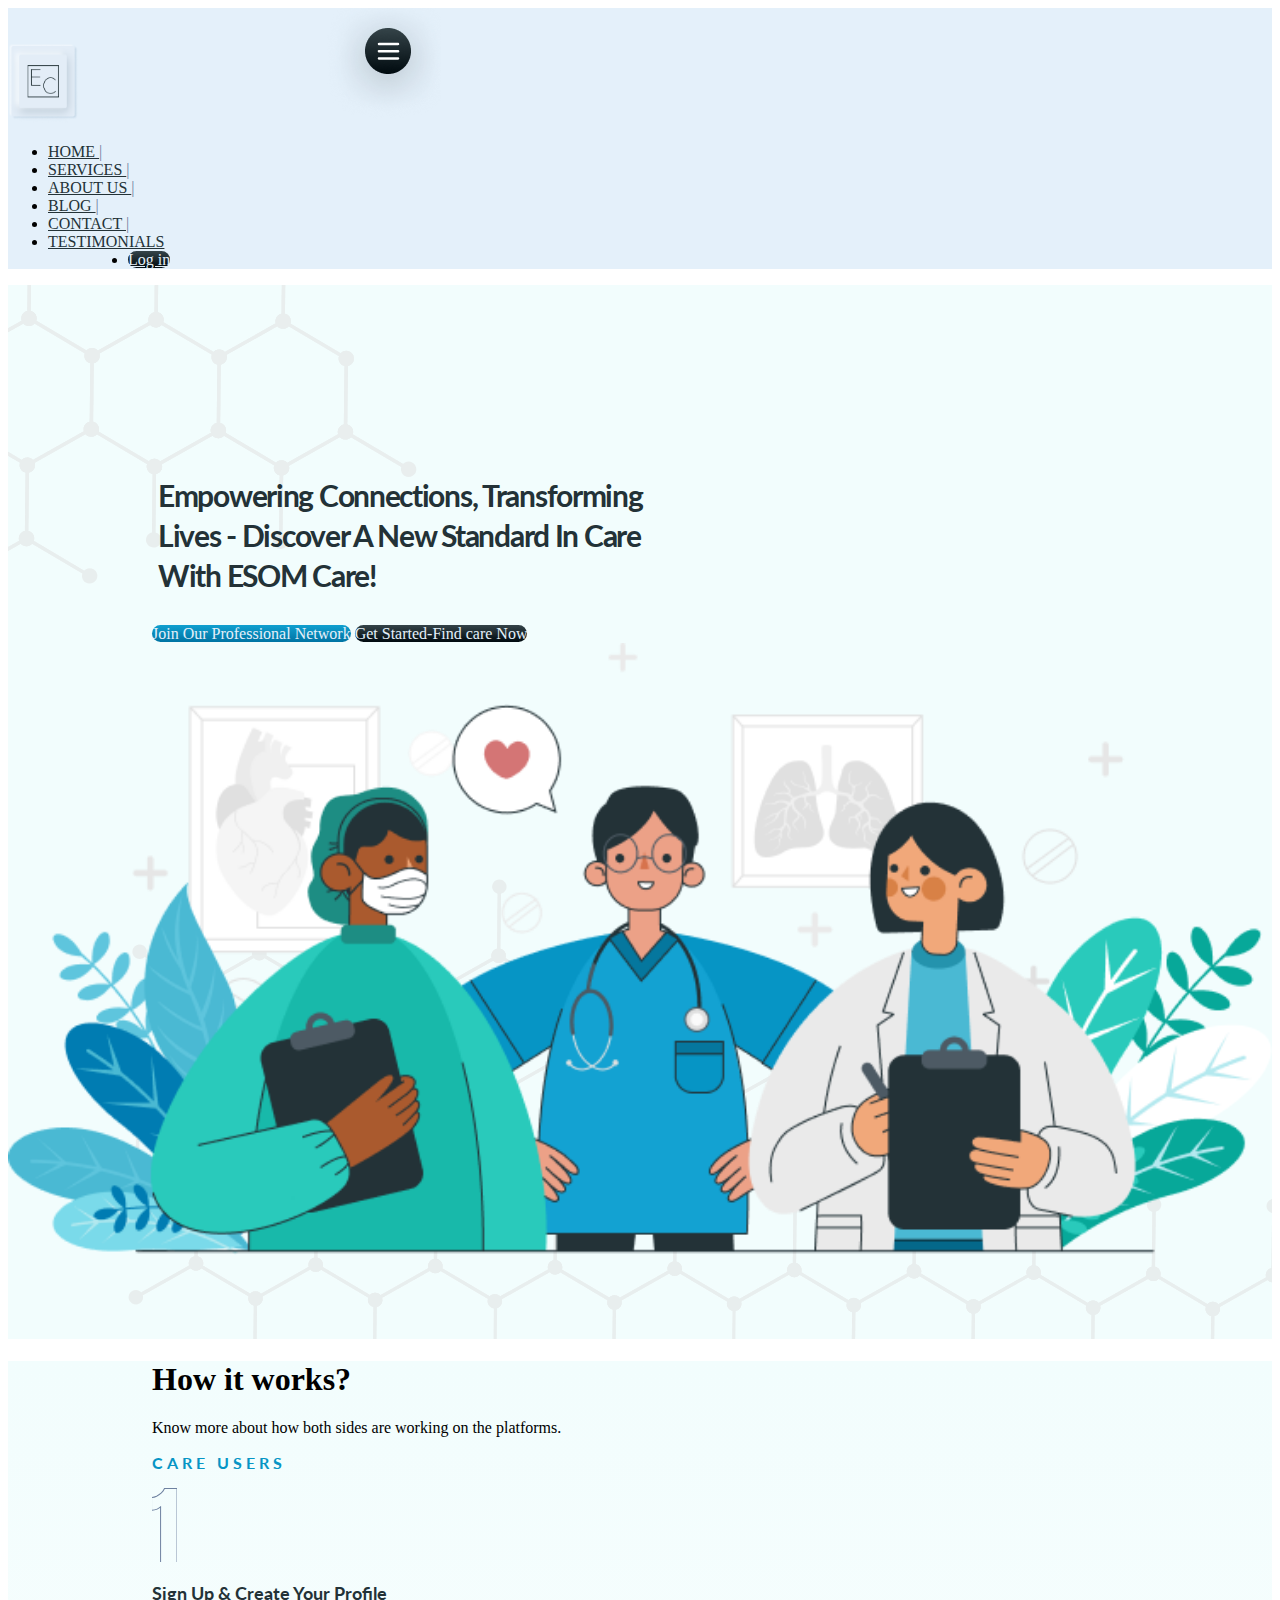
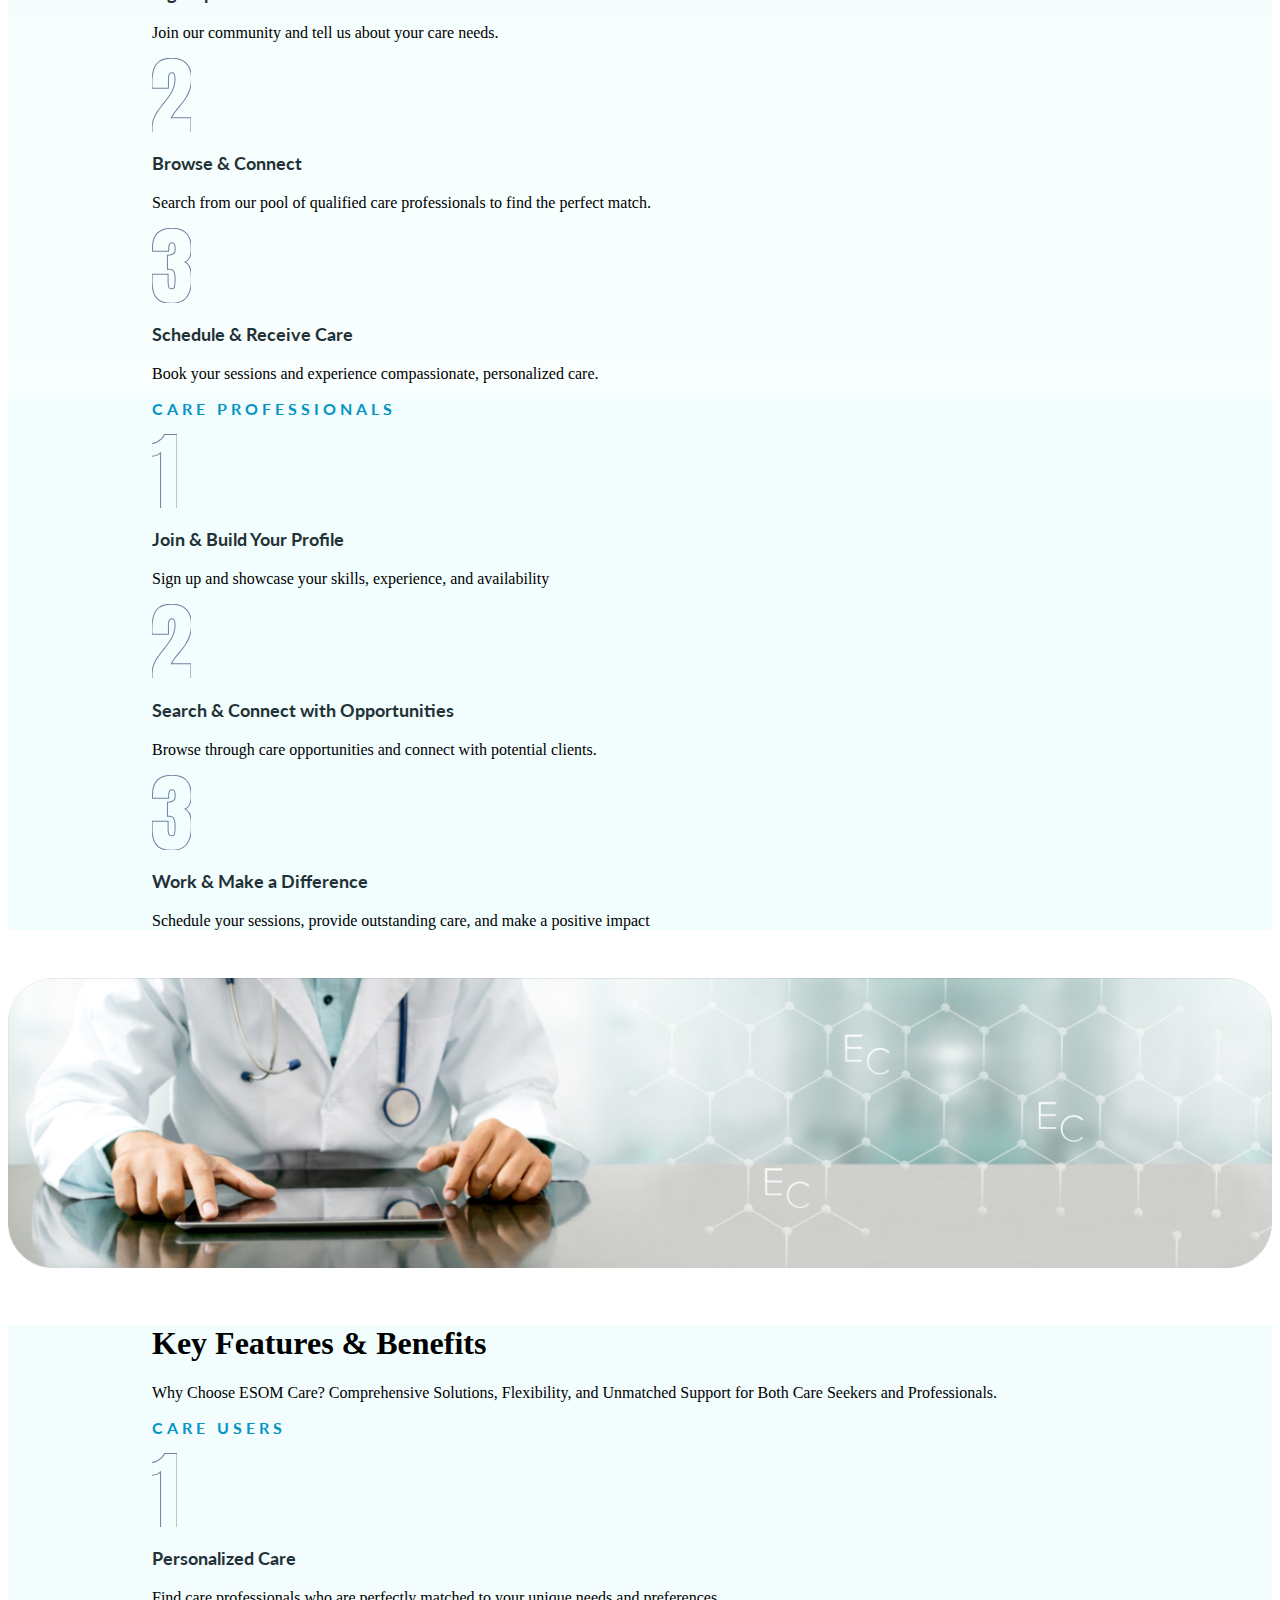
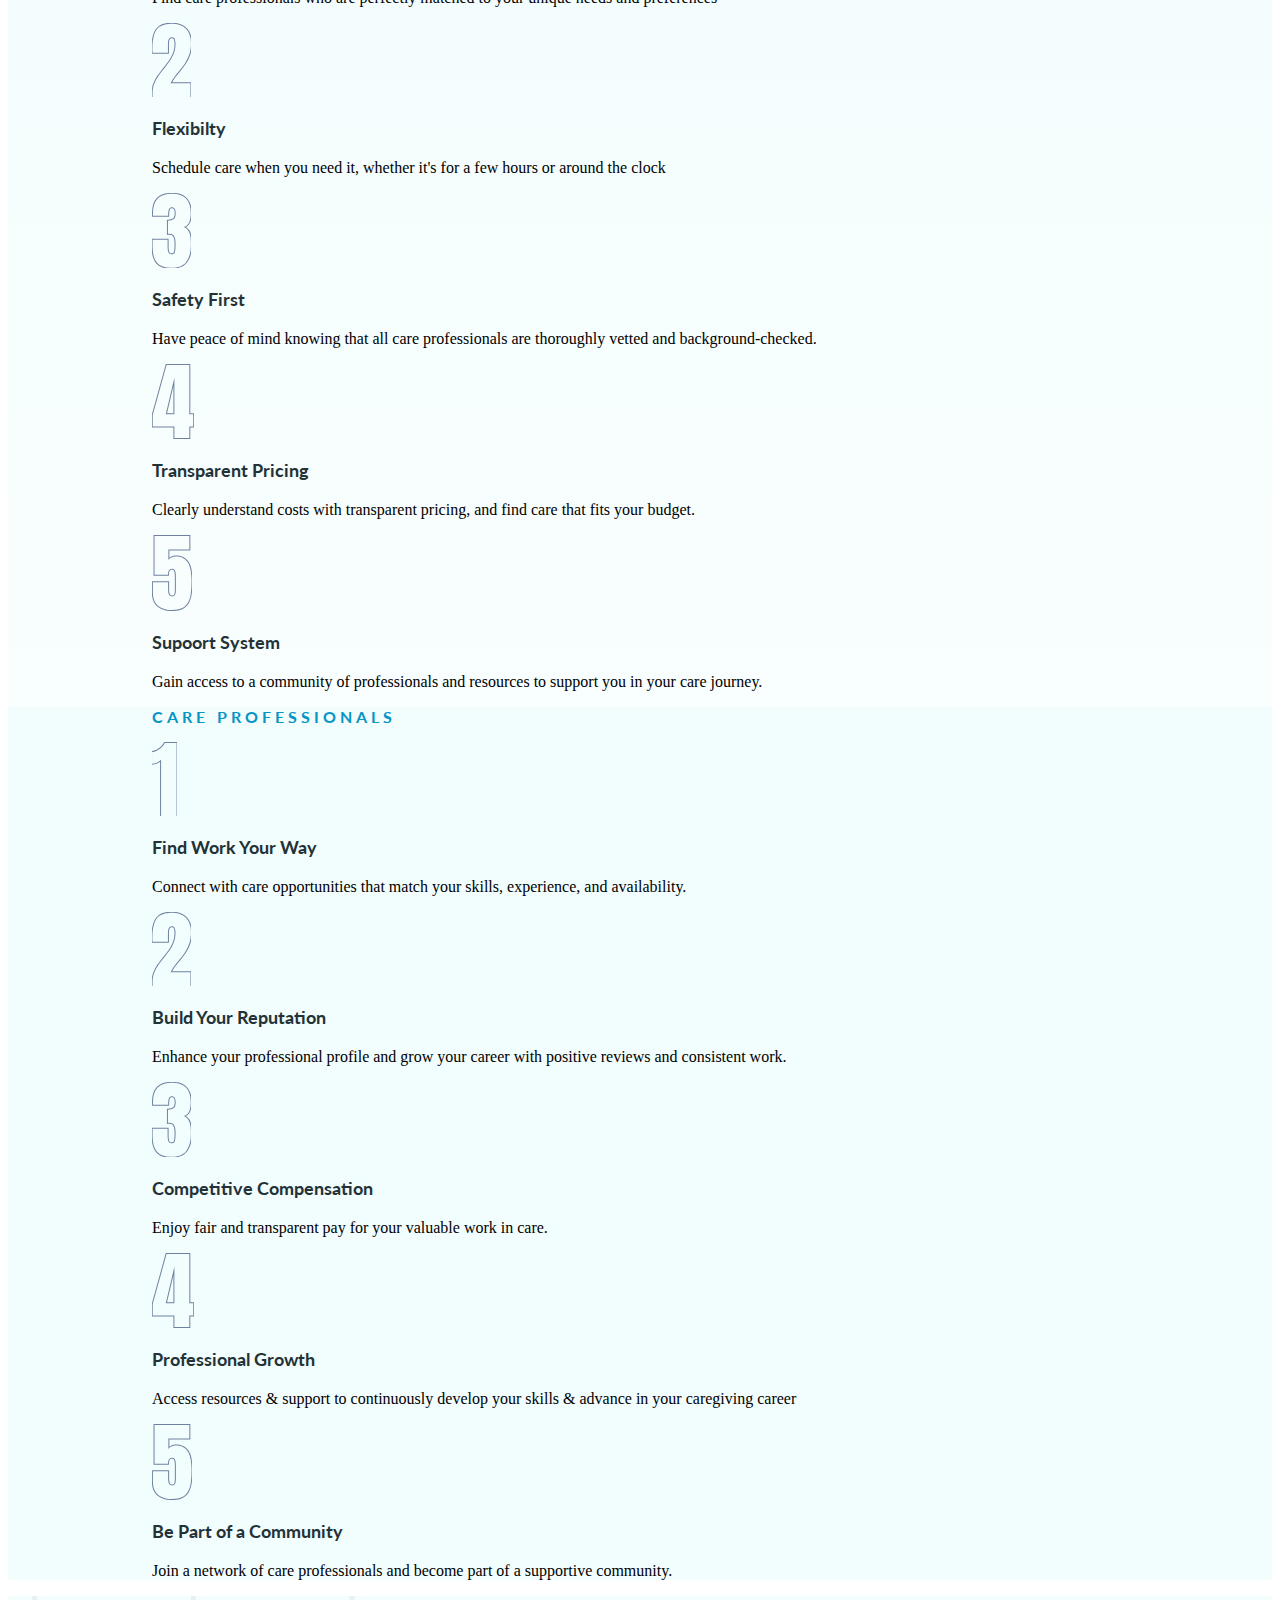
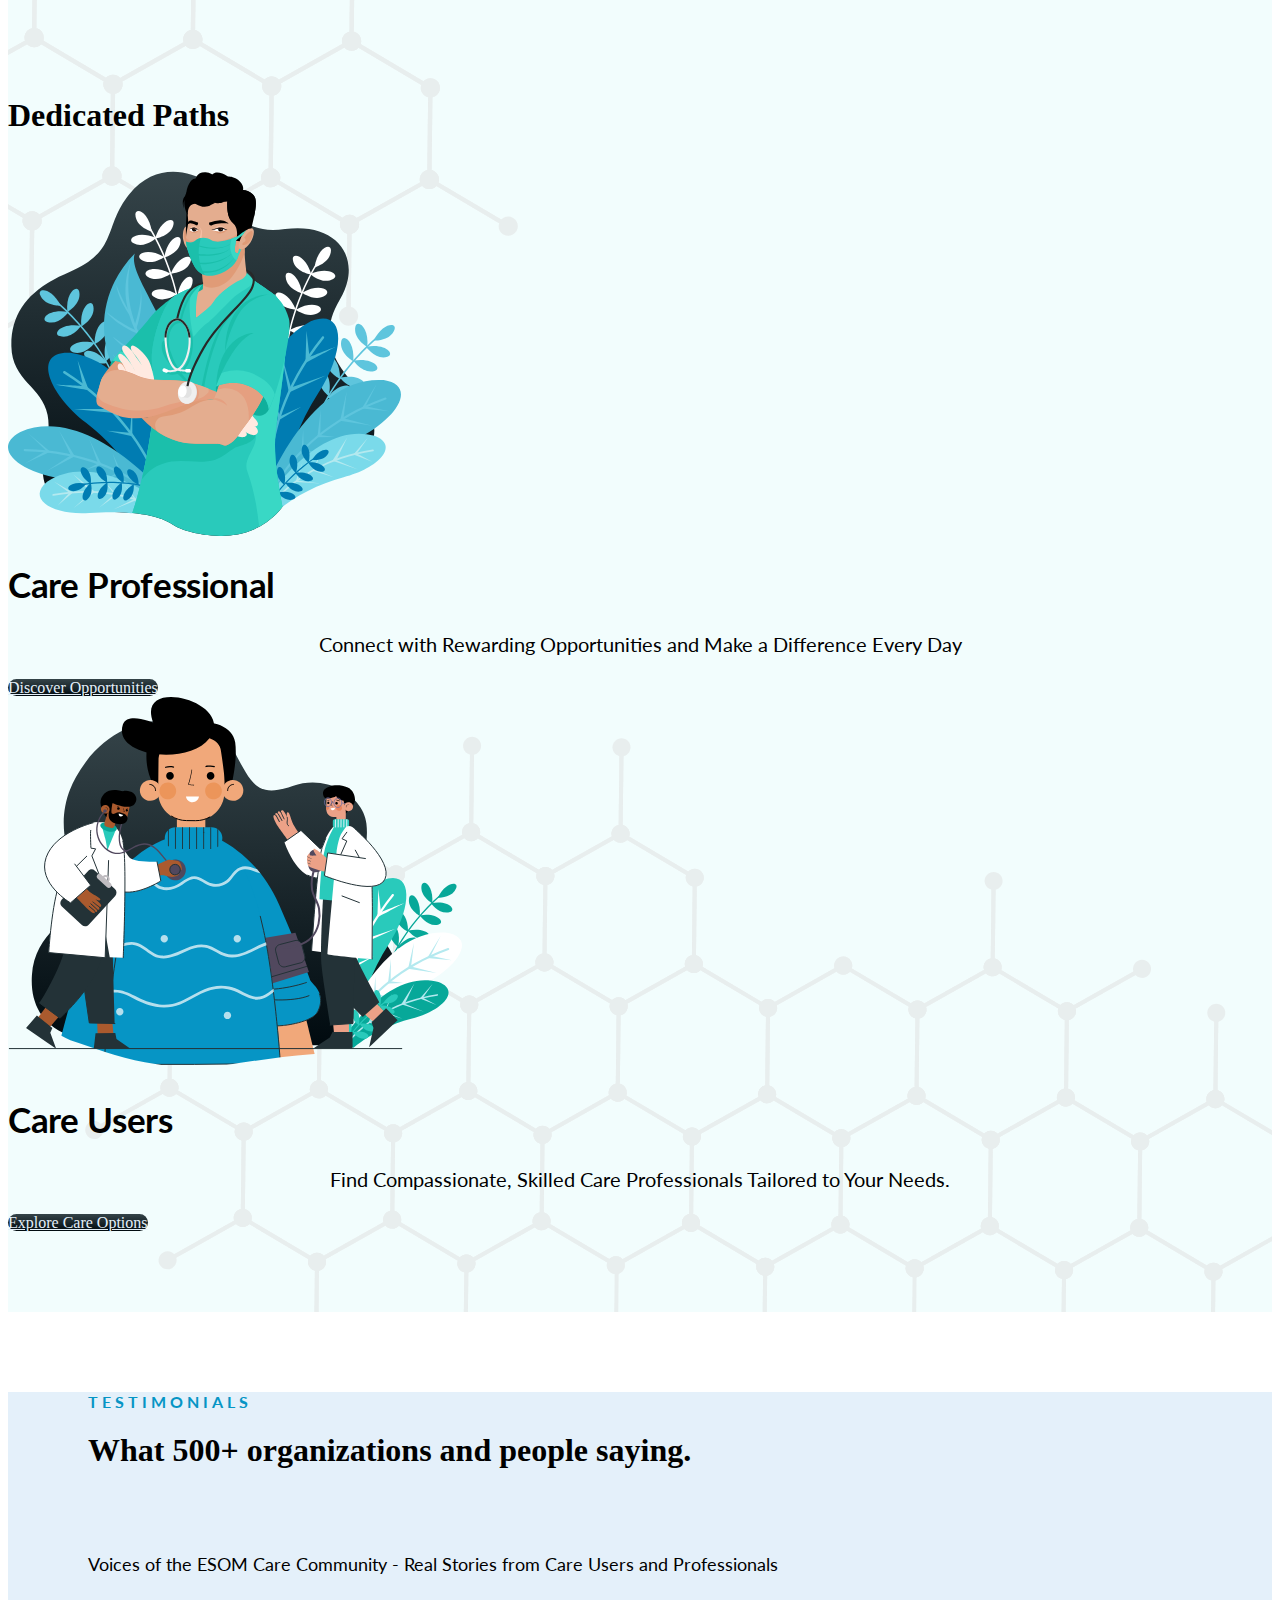
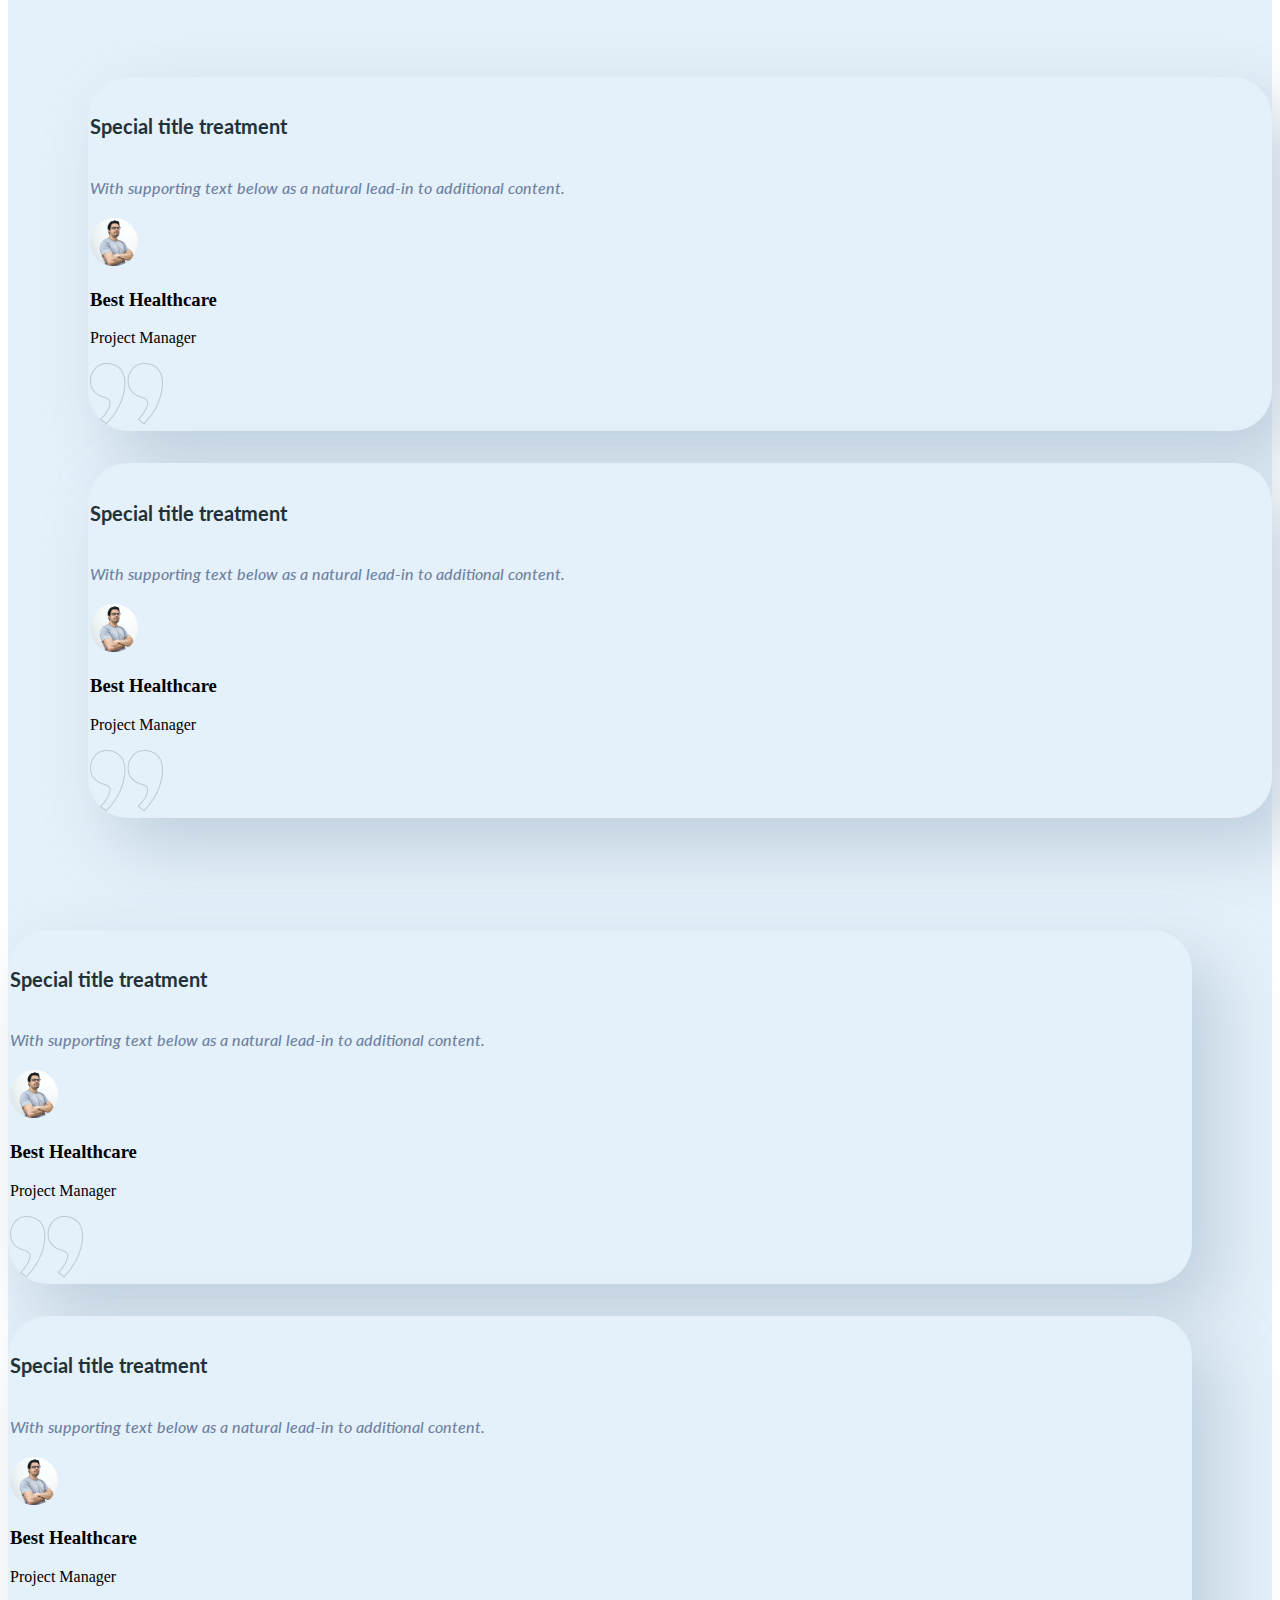
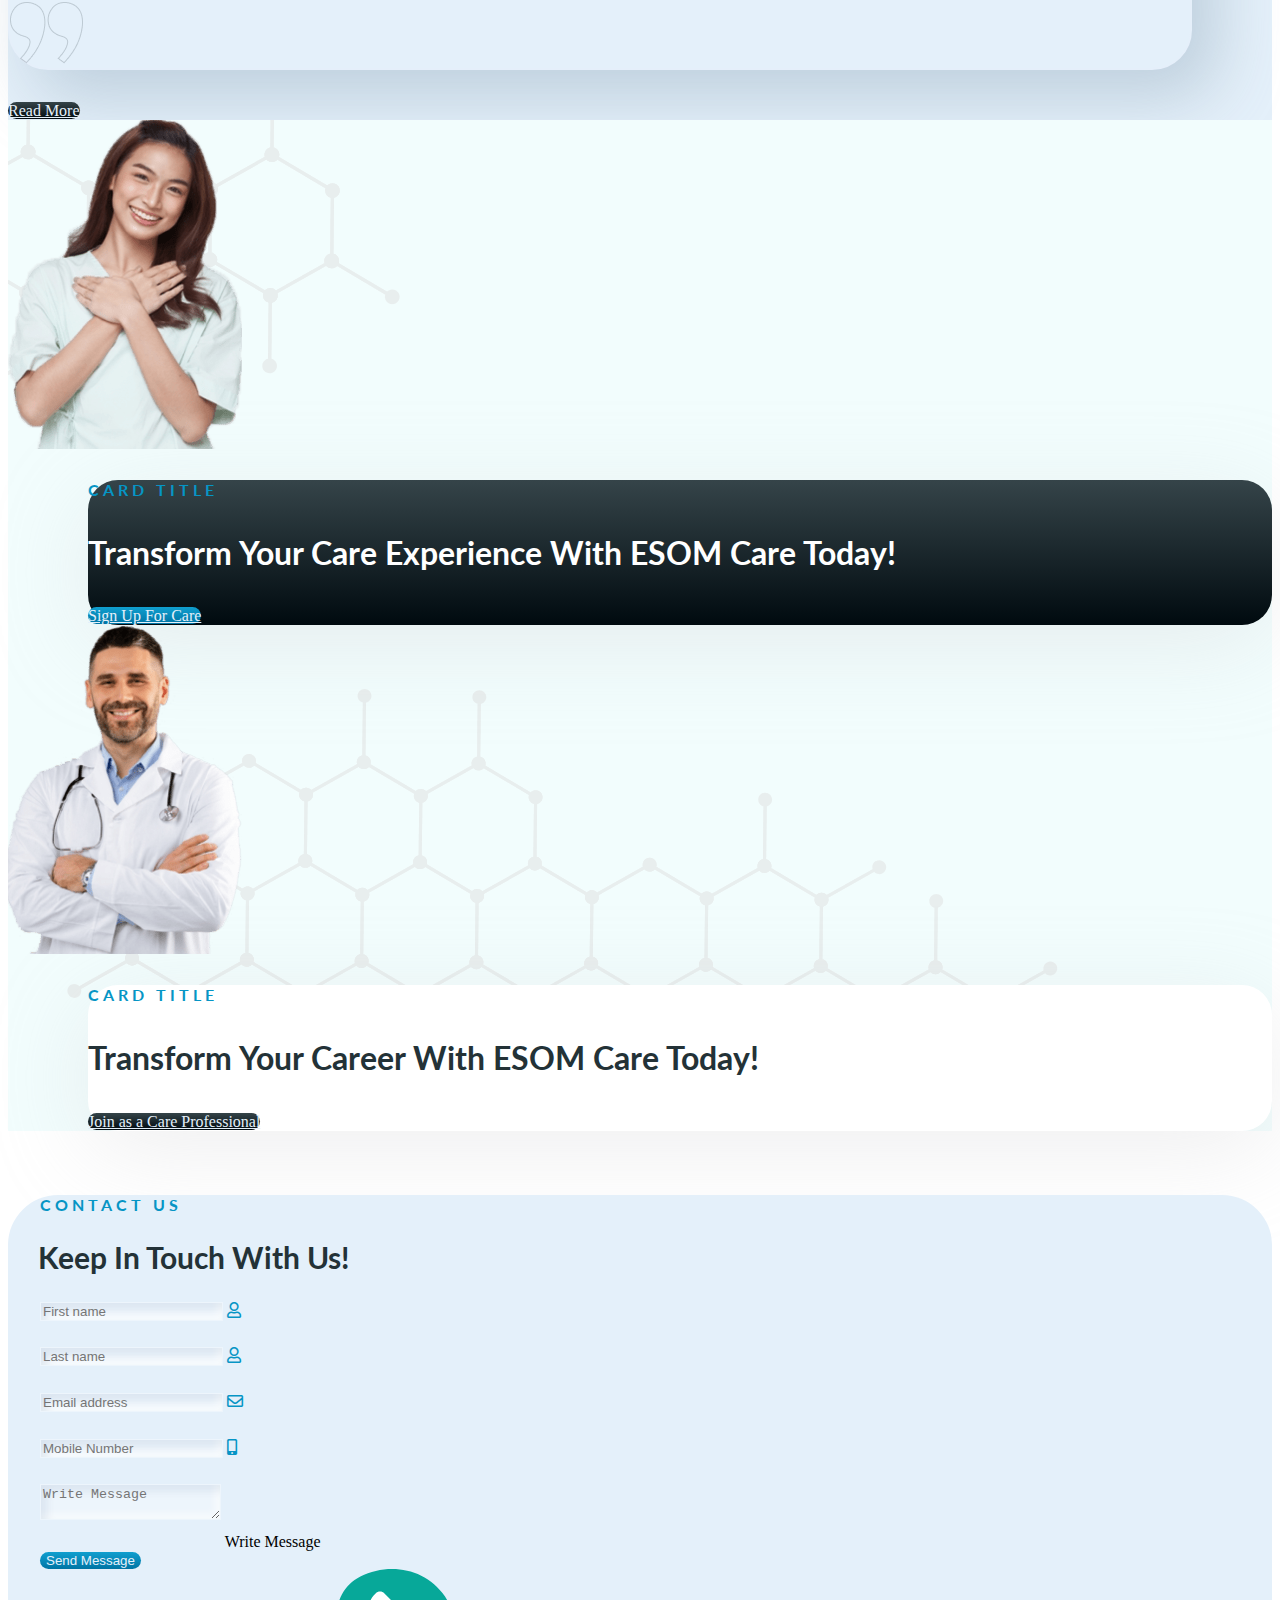
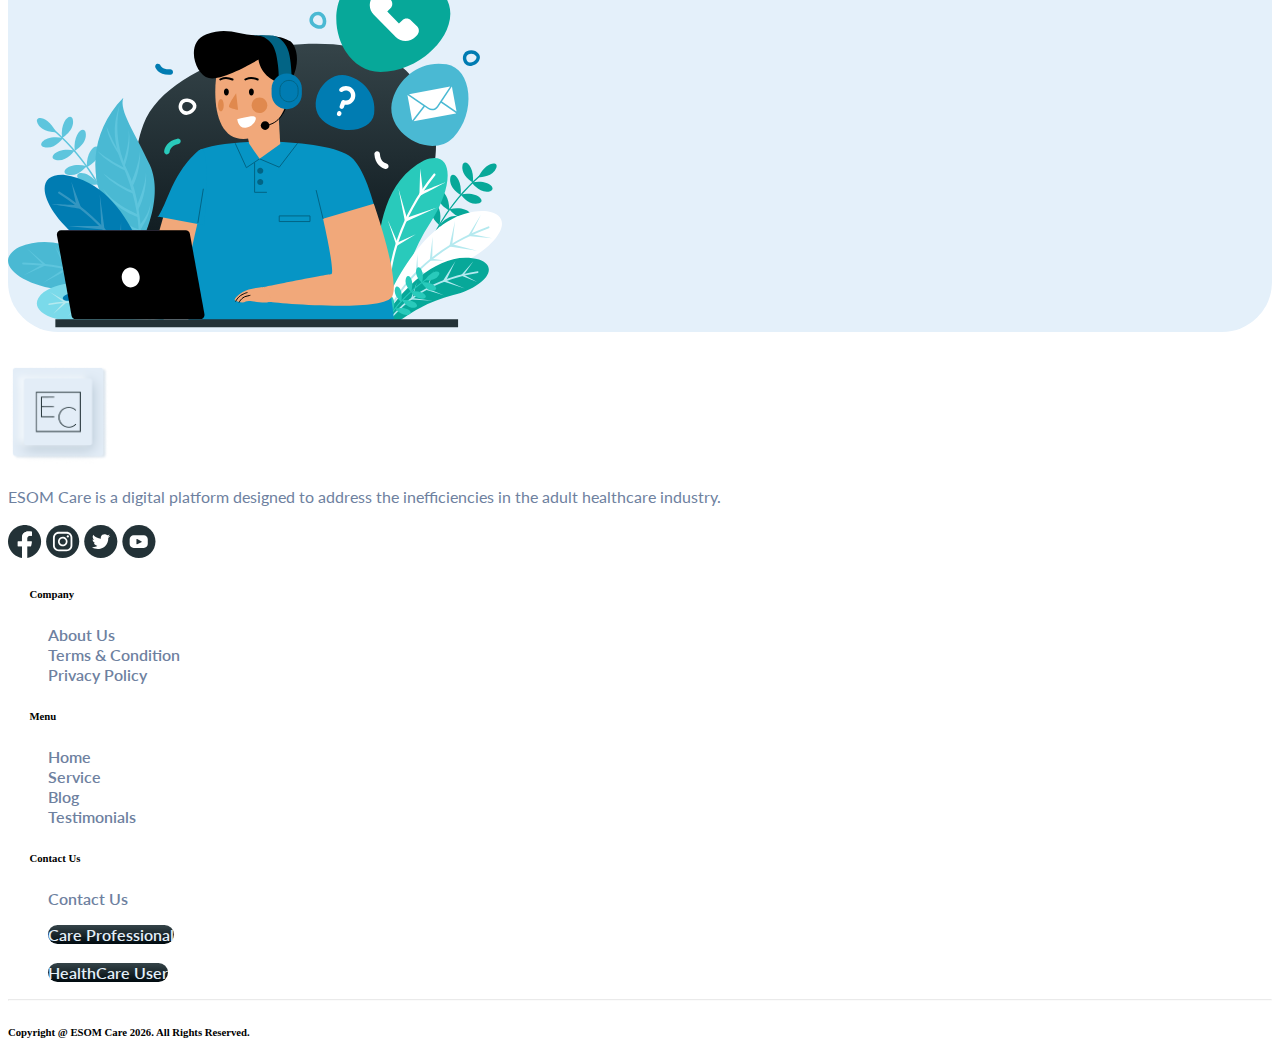
<file: index.html>
<!DOCTYPE html>
<html lang="en">
<head>
  <meta charset="UTF-8">
  <meta name="viewport" content="width=device-width, initial-scale=1.0">
  <link rel="icon" type="image/x-icon" href="image/logo-esome.ico">
  <link rel="stylesheet" href="styles.css">
  <link rel="stylesheet" href="https://cdnjs.cloudflare.com/ajax/libs/font-awesome/5.15.1/css/all.min.css">
  <link rel="preconnect" href="https://fonts.googleapis.com">
<link rel="preconnect" href="https://fonts.gstatic.com" crossorigin>

<link href="https://fonts.googleapis.com/css2?family=Lato:wght@300;400&display=swap" rel="stylesheet">
<link href="https://fonts.googleapis.com/css2?family=Lato:wght@300&display=swap" rel="stylesheet">
  <link href="https://cdn.jsdelivr.net/npm/bootstrap@5.3.2/dist/css/bootstrap.min.css" rel="stylesheet" integrity="sha384-T3c6CoIi6uLrA9TneNEoa7RxnatzjcDSCmG1MXxSR1GAsXEV/Dwwykc2MPK8M2HN" crossorigin="anonymous">
  <script src="https://cdn.jsdelivr.net/npm/bootstrap@5.3.2/dist/js/bootstrap.bundle.min.js" integrity="sha384-C6RzsynM9kWDrMNeT87bh95OGNyZPhcTNXj1NW7RuBCsyN/o0jlpcV8Qyq46cDfL" crossorigin="anonymous"></script>
  <title>EsomCare</title>
</head>
<body>
 <nav class="navbar fixed-top  navbar-expand-lg ">
  <div class="container-fluid nav-bg">
    <img class="navbar-brand img-fluid logo" src="image/logo-esome.png" />
    <img class="navbar-toggler"  data-bs-toggle="collapse" data-bs-target="#navbarTogglerDemo02" aria-controls="navbarTogglerDemo02" aria-expanded="false" aria-label="Toggle navigation" src="image/ico.png"/>
      
    
    <div class="collapse navbar-collapse  " id="navbarTogglerDemo02">
      <ul class="navbar-nav me-auto mb-2 mb-lg-0">
        <li class="nav-item">
          <a class="nav-link active" aria-current="page" href="#">HOME <span class="vertical_sep">|</span></a>
        </li>
        <li class="nav-item">
          <a class="nav-link" href="#service">SERVICES <span class="vertical_sep">|</span></a>
        </li>
        <li class="nav-item">
          <a class="nav-link" href="#about">ABOUT US <span class="vertical_sep">|</span></a>
        </li>
        <li class="nav-item">
          <a class="nav-link" href="#">BLOG <span class="vertical_sep">|</span></a>
        </li>
        <li class="nav-item">
          <a class="nav-link" href="#contact">CONTACT <span class="vertical_sep">|</span></a>
        </li>
        <li class="nav-item">
          <a class="nav-link" href="#testimonials">TESTIMONIALS </a>
        </li>
        <li class="nav-item mb-2 buttons">
            <a class="btn btn-primary-dark me-md-2"  href="">Log in</a>
         </li>
         <!-- <li class="nav-item ">   
            <a class="btn btn-primary-blue"href="">Sign up</a>
          </div>
        </li> -->


      </ul>
      <!-- <form class="d-flex" role="search">
        <input class="form-control me-2" type="search" placeholder="Search" aria-label="Search">
        <button class="btn btn-outline-success" type="submit">Search</button>
      </form> -->
    </div>
  </div>
</nav>
<div class="container-fluid frame">
  <div class="row intro-row">
    <div class="col-md-6 ">
      <p class="intro-text">Empowering Connections, Transforming Lives - Discover a New Standard in Care with ESOM Care!</p>
      <div class="intro-buttons">
        <a  class="btn btn-primary-blue  ">Join Our Professional Network</a>
        <a type="button" class="btn btn-primary-dark">Get Started-Find care Now</a>
      </div>  
    </div>
    <div class="col-md-6 intro-r-cover">
      <img src="image/esom-frame.png"/>
    </div>
  </div>
</div>
<div class="container-fluid how-it-works" id="service">
  <div class="how-header">
    <h1>How it works?</h1>
    <p>Know more about how both sides are working on the platforms.</p>
</div>
<div class="row ">
  <div class="col-md-6 ">
    <h2 class="sub-head how-header">CARE USERS</h2>
    <ul class="how-to " >
      <li>
        <div class="d-flex flex-row mb-3">
          <div class="p-2"><img src="image/1.svg"></div>
          <div class="p-2">
            <h1 class="t-head">Sign Up & Create Your Profile</h1>
            <p>Join our community and tell us about your care needs.</p>
          </div>
      </li>
      <li>
        <div class="d-flex flex-row mb-3">
          <div class="p-2"><img src="image/2.svg"></div>
          <div class="p-2">
            <h1 class="t-head">Browse & Connect</h1>
            <p>Search from our pool of qualified care professionals to find the perfect match.</p>
          </div>
      </li>
      <li>
        <div class="d-flex flex-row mb-3">
          <div class="p-2"><img src="image/3.svg"></div>
          <div class="p-2">
            <h1 class="t-head">Schedule & Receive Care</h1>
            <p>Book your sessions and experience compassionate, personalized care.</p>
          </div>
      </li>
    </ul>

  </div>
  <div class="col-md-6 sec-bg">
    <h2 class="sub-head how-header ">CARE PROFESSIONALS</h2>
    <ul class="how-to " >
      <li>
        <div class="d-flex flex-row mb-3">
          <div class="p-2"><img src="image/1.svg"></div>
          <div class="p-2">
            <h1 class="t-head">Join & Build Your Profile</h1>
            <p>Sign up and showcase your skills, experience, and availability</p>
          </div>
      </li>
      <li>
        <div class="d-flex flex-row mb-3">
          <div class="p-2"><img src="image/2.svg"></div>
          <div class="p-2">
            <h1 class="t-head">Search & Connect with Opportunities</h1>
            <p>Browse through care opportunities and connect with potential clients.</p>
          </div>
      </li>
      <li>
        <div class="d-flex flex-row mb-3">
          <div class="p-2"><img src="image/3.svg"></div>
          <div class="p-2">
            <h1 class="t-head">Work & Make a Difference</h1>
            <p>Schedule your sessions, provide outstanding care, and make a positive impact</p>
          </div>
      </li>
    </ul>
    
  </div>
</div>
</div>
<div class="container-fluid sec-img ">
  <img class="img-fluid" src="image/frame2.png"/>
</div>

<!-- key features and benefits -->
<div class="container-fluid how-it-works" id="about">
  <div class="how-header">
    <h1>Key Features & Benefits</h1>
    <p>Why Choose ESOM Care? Comprehensive Solutions, Flexibility, and Unmatched Support for Both Care Seekers and Professionals.</p>
</div>
<div class="row ">
  <div class="col-md-6 ">
    <h2 class="sub-head how-header">CARE USERS</h2>
    <ul class="how-to " >
      <li>
        <div class="d-flex flex-row mb-3">
          <div class="p-2"><img src="image/1.svg"></div>
          <div class="p-2">
            <h1 class="t-head">Personalized Care</h1>
            <p>Find care professionals who are perfectly matched to your unique needs and preferences</p>
          </div>
      </li>
      <li>
        <div class="d-flex flex-row mb-3">
          <div class="p-2"><img src="image/2.svg"></div>
          <div class="p-2">
            <h1 class="t-head">Flexibilty</h1>
            <p>Schedule care when you need it, whether it's for a few hours or around the clock</p>
          </div>
      </li>
      <li>
        <div class="d-flex flex-row mb-3">
          <div class="p-2"><img src="image/3.svg"></div>
          <div class="p-2">
            <h1 class="t-head">Safety First</h1>
            <p>Have peace of mind knowing that all care professionals are thoroughly vetted and background-checked.</p>
          </div>
      </li>
      <li>
        <div class="d-flex flex-row mb-3">
          <div class="p-2"><img src="image/4.svg"></div>
          <div class="p-2">
            <h1 class="t-head">Transparent Pricing</h1>
            <p>Clearly understand costs with transparent pricing, and find care that fits your budget.</p>
          </div>
      </li>
      <li>
        <div class="d-flex flex-row mb-3">
          <div class="p-2"><img src="image/5.svg"></div>
          <div class="p-2">
            <h1 class="t-head">Supoort System</h1>
            <p>Gain access to a community of professionals and resources to support you in your care journey.</p>
          </div>
      </li>
    </ul>

  </div>
  <div class="col-md-6 sec-bg">
    <h2 class="sub-head how-header ">CARE PROFESSIONALS</h2>
    <ul class="how-to " >
      <li>
        <div class="d-flex flex-row mb-3">
          <div class="p-2"><img src="image/1.svg"></div>
          <div class="p-2">
            <h1 class="t-head">Find Work Your Way</h1>
            <p>Connect with care opportunities that match your skills, experience, and availability.</p>
          </div>
      </li>
      <li>
        <div class="d-flex flex-row mb-3">
          <div class="p-2"><img src="image/2.svg"></div>
          <div class="p-2">
            <h1 class="t-head">Build Your Reputation</h1>
            <p>Enhance your professional profile and grow your career with positive reviews and consistent work.</p>
          </div>
      </li>
      <li>
        <div class="d-flex flex-row mb-3">
          <div class="p-2"><img src="image/3.svg"></div>
          <div class="p-2">
            <h1 class="t-head">Competitive Compensation</h1>
            <p>Enjoy fair and transparent pay for your valuable work in care.</p>
          </div>
      </li>
      <li>
        <div class="d-flex flex-row mb-3">
          <div class="p-2"><img src="image/4.svg"></div>
          <div class="p-2">
            <h1 class="t-head">Professional Growth</h1>
            <p>Access resources & support to continuously develop your skills & advance in your caregiving career</p>
          </div>
      </li>
      <li>
        <div class="d-flex flex-row mb-3">
          <div class="p-2"><img src="image/5.svg"></div>
          <div class="p-2">
            <h1 class="t-head">Be Part of a Community</h1>
            <p>Join a network of care professionals and become part of a supportive community.</p>
          </div>
      </li>
    </ul>
    
  </div>
</div>
</div>

<div class="container-fluid frame frame-2">
    <h1 class="text-center center-header">Dedicated Paths</h1>
    <div class="row">
      <div class="col-md-6 ">
        <div class="text-center path-img">
        <img class="img-fluid" src="image/prof-2.svg"/>
        <h1 class="header-text">Care Professional</h1>
        <p class="dedicated text-wrap">Connect with Rewarding Opportunities and Make a Difference Every Day</p>
         <a href="" class=" btn btn-primary-dark">Discover Opportunities</a> 
      </div> 
      </div>
      <div class="col-md-6">
        <div class="text-center">
          <img class="img-fluid" src="image/care_prof.svg"/>
          <h1 class="header-text">Care Users</h1>
          <p class="dedicated text-wrap">Find Compassionate, Skilled Care Professionals Tailored to Your Needs.</p>
           <a href="" class=" btn btn-primary-dark">Explore Care Options</a> 
        </div> 
        
      </div>
    </div>
</div>
<!-- Testimonials -->
<div class="container-fluid testimonials" id="testimonials">

  <div class="row">
    <div class="col-md-6">
      <div class="test-header">
      <h1 class="sub-head ">TESTIMONIALS</h1>
        <h1>What 500+ organizations and people saying.</h1>
        </div>
    </div>
    <div class="col-md-6">
      <div class="test-right">
        <p>Voices of the ESOM Care Community - Real Stories from Care Users and Professionals</p>
      </div>
      
    </div>
  </div>
  <div class="row">
    
    <div class="col-md-6">
      <div class="card-left">

        

        <div class="card" id ="card">
          <div class="card-body">
            <h5 class="card-title" id ="card-title">Special title treatment</h5>
            <p class="card-text" id ="card-text">With supporting text below as a natural lead-in to additional content.</p>
            <div class="d-flex">
              <div class="p-2 flex-grow-1">
                <div class="d-flex p-2 flex-grow-1" >
                  <img src="image/some-guy.png"/>
                  <div>
                  <h3>Best Healthcare</h3>
                  <p>Project Manager</p>
                </div>

                </div>
                
              </div>
              
              <div class="p-2"><img src="image/quotes.png"/></div>
            </div>
            
           
          </div>
        </div>
        <!-- end card -->
        <div class="card" id ="card">
          <div class="card-body">
            <h5 class="card-title" id ="card-title">Special title treatment</h5>
            <p class="card-text" id ="card-text">With supporting text below as a natural lead-in to additional content.</p>
            <div class="d-flex">
              <div class="p-2 flex-grow-1">
                <div class="d-flex p-2 flex-grow-1" >
                  <img src="image/some-guy.png"/>
                  <div>
                  <h3>Best Healthcare</h3>
                  <p>Project Manager</p>
                </div>

                </div>
                
              </div>
              
              <div class="p-2"><img src="image/quotes.png"/></div>
            </div>
            
           
          </div>
        </div>


      </div>  
    </div>
    <div class="col-md-6 ">
      <div class="card-right">
        <div class="card" id ="card">
        <div class="card-body">
          <h5 class="card-title" id ="card-title">Special title treatment</h5>
          <p class="card-text" id ="card-text">With supporting text below as a natural lead-in to additional content.</p>
          <div class="d-flex">
            <div class="p-2 flex-grow-1">
              <div class="d-flex p-2 flex-grow-1" >
                <img src="image/some-guy.png"/>
                <div>
                <h3>Best Healthcare</h3>
                <p>Project Manager</p>
              </div>

              </div>
              
            </div>
            
            <div class="p-2"><img src="image/quotes.png"/></div>
          </div>
          
         
        </div>
      </div>
      <!-- end card -->
      <div class="card" id ="card">
        <div class="card-body">
          <h5 class="card-title" id ="card-title">Special title treatment</h5>
          <p class="card-text" id ="card-text">With supporting text below as a natural lead-in to additional content.</p>
          <div class="d-flex">
            <div class="p-2 flex-grow-1">
              <div class="d-flex p-2 flex-grow-1" >
                <img src="image/some-guy.png"/>
                <div>
                <h3>Best Healthcare</h3>
                <p>Project Manager</p>
              </div>

              </div>
              
            </div>
            
            <div class="p-2"><img src="image/quotes.png"/></div>
          </div>
          
         
        </div>
      </div>
     
      
    </div>
  </div>

  </div>
  <div class="text-center">
  <a href="" class="text-center btn btn-primary-dark mb-2">Read More</a>
  </div>
</div>
<div class="container-fluid frame">
  <div class="row">
    <div class="col-md-6 ">
      <div class="text-center">
      <img class="img-fluid " src="image/nurse.png"/>
      </div>
      <div class="card dark-card mb-3"  >
        <div class="card-body">
          <h5 class="card-title sub-head">Card title</h5>
         
          <p class="card-text text-card">Transform Your Care Experience with ESOM Care Today!</p>
          <a href="#" class="btn btn-primary-blue">Sign Up For Care</a>
       
        </div>
      </div>

    </div>
    <div class="col-md-6">
      <div class="text-center">
        <img class="img-fluid " src="image/doc_sm.png"/>
        </div>
        <div class="card light-card"  >
          <div class="card-body">
            <h5 class="card-title sub-head">Card title</h5>
           
            <p class="card-text dark-text">Transform Your Career with ESOM Care Today!</p>
            <a href="#" class="btn btn-primary-dark">Join as a Care Professional</a>
         
          </div>
        </div>
    </div>
  </div>
</div>
<div class="container contact" id="contact">
  <div class="row">
    <div class="col-md-6">
      <div class="contact-form">
        <h1 class="sub-head ">contact us</h1>
        <h2 class="">Keep in touch with us!</h1>
          <form class="form">
            <div class="row g-3 mb-2">
              <div class="col">
                <div class="input-group">
                  <input type="text" class="form-control" placeholder="First name" aria-label="First name">
                  <span class="input-group-text"><i class="far fa-user"></i></span>
                </div> 
              </div>
              <div class="col">
                <div class="input-group">
                <input type="text" class="form-control" placeholder="Last name" aria-label="Last name">
                <span class="input-group-text"><i class="far fa-user"></i></span>  
              </div>   
              </div>
            </div>
            <div class="row g-3 mb-2">
              <div class="col">
                <div class="input-group">
                  <input type="email" class="form-control" placeholder="Email address" aria-label="Email address">
                  <span class="input-group-text"><i class="far fa-envelope"></i></span>
                </div>  
              </div>
              <div class="col">
                <div class="input-group">
                  <input type="tel" class="form-control" placeholder="Mobile Number" aria-label="Mobile Number">
                  <span class="input-group-text"><i class="fas fa-mobile-alt"></i></span>
                </div>  
              </div>
            </div>
            <div class="form-floating mb-2">
              <textarea class="form-control" placeholder="Write Message" id="floatingTextarea"></textarea>
              <label for="floatingTextarea">Write Message</label>
            </div>
            <button class="btn btn-primary-blue">Send Message</button>

          </form>

      </div>  
    </div>
    <div class="col-md-6">
      <img class="img-fluid" src="image/contacts.svg"/>
    </div>
  </div>
</div>
<div class="container-fluid footer">
  <div class="row">
    <div class="col-md-1"></div>
    
    <div class="col-md-2">
      <img class="img-fluid img" src="image/logo-esome.png"/>
      <p class="footer-text">ESOM Care is a digital platform designed to address the inefficiencies in the adult healthcare industry. </p>
      <span>
        <a href=""> <img class="icon-social" src="image/facebook.svg"/></a>
        <a href=""> <img class="icon-social" src="image/ig.svg"/></a>
        <a href=""> <img class="icon-social" src="image/x.svg"/></a>
        <a href=""> <img class="icon-social" src="image/youtube.svg"/></a> 
      </span>
    </div>
    <div class="col-md-2">
      <h6 class="footer-head">Company</h6>
      <ul class="footer-list">
        <li> <a href="">About Us</a> </li>
        <li><a href="">Terms & Condition</a></li>
        <li><a href="">Privacy Policy</a></li>
      </ul>

    </div>
    <div class="col-md-2">
      <h6 class="footer-head">Menu</h6>
      <ul class="footer-list">
        <li><a href="/">Home</a></li>
        <li><a href="#service">Service</a></li>
        <li><a href="">Blog</a></li>
        <li><a href="#testimonials">Testimonials</a></li>
      </ul>


    </div>
    <div class="col-md-2">
      <h6 class="footer-head">Contact Us</h6>
      <ul class="footer-list">
        <li><a href="#contact">Contact Us</a></li>
      </ul>

      

    </div>
    <div class="col-md-2">
      <ul class="footer-list">
        <li><a href="" class="btn btn-primary-dark"> Care Professional</a></li>
        <br/>
        <li><a href="" class="btn btn-primary-dark"> HealthCare User</a></li>
      </ul>

    </div>
  </div>
  <hr/>
  <h6 class="text-center">Copyright @ ESOM Care <span id="year"></span>. All Rights Reserved.</h6>
</div>


<script src="https://code.jquery.com/jquery-3.2.1.slim.min.js"></script>
<script src="https://cdnjs.cloudflare.com/ajax/libs/popper.js/1.12.9/umd/popper.min.js"></script>
<script src="https://maxcdn.bootstrapcdn.com/bootstrap/4.0.0/js/bootstrap.min.js"></script>
<script>
  // Close the navbar when a link is clicked
  document.getElementById("year").innerHTML = new Date().getFullYear();
  $('.navbar-nav a').on('click', function(){
    $('.navbar-collapse').collapse('hide');
  });
  $('.navbar-toggler').on('click', function(){
    $('.navbar-collapse').collapse('hide');
  });
</script>
  
</body>
</html>
</file>
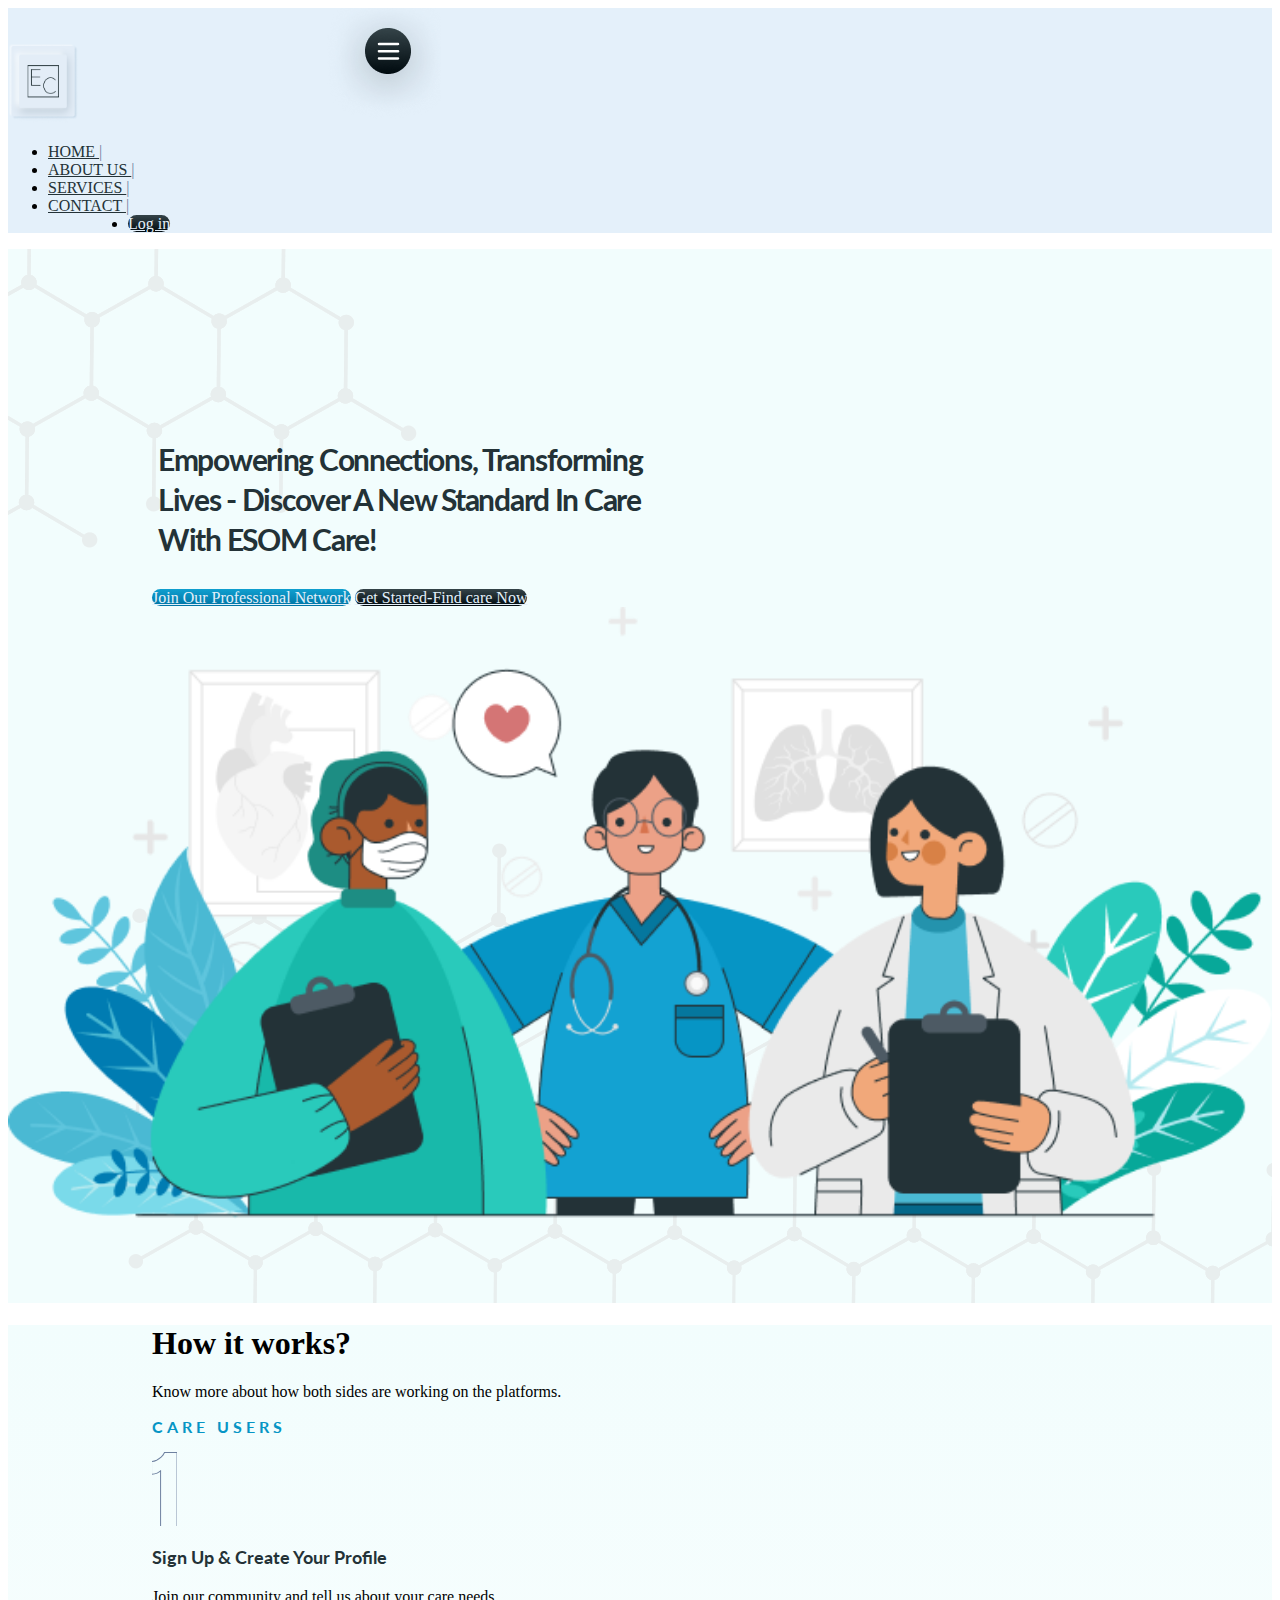
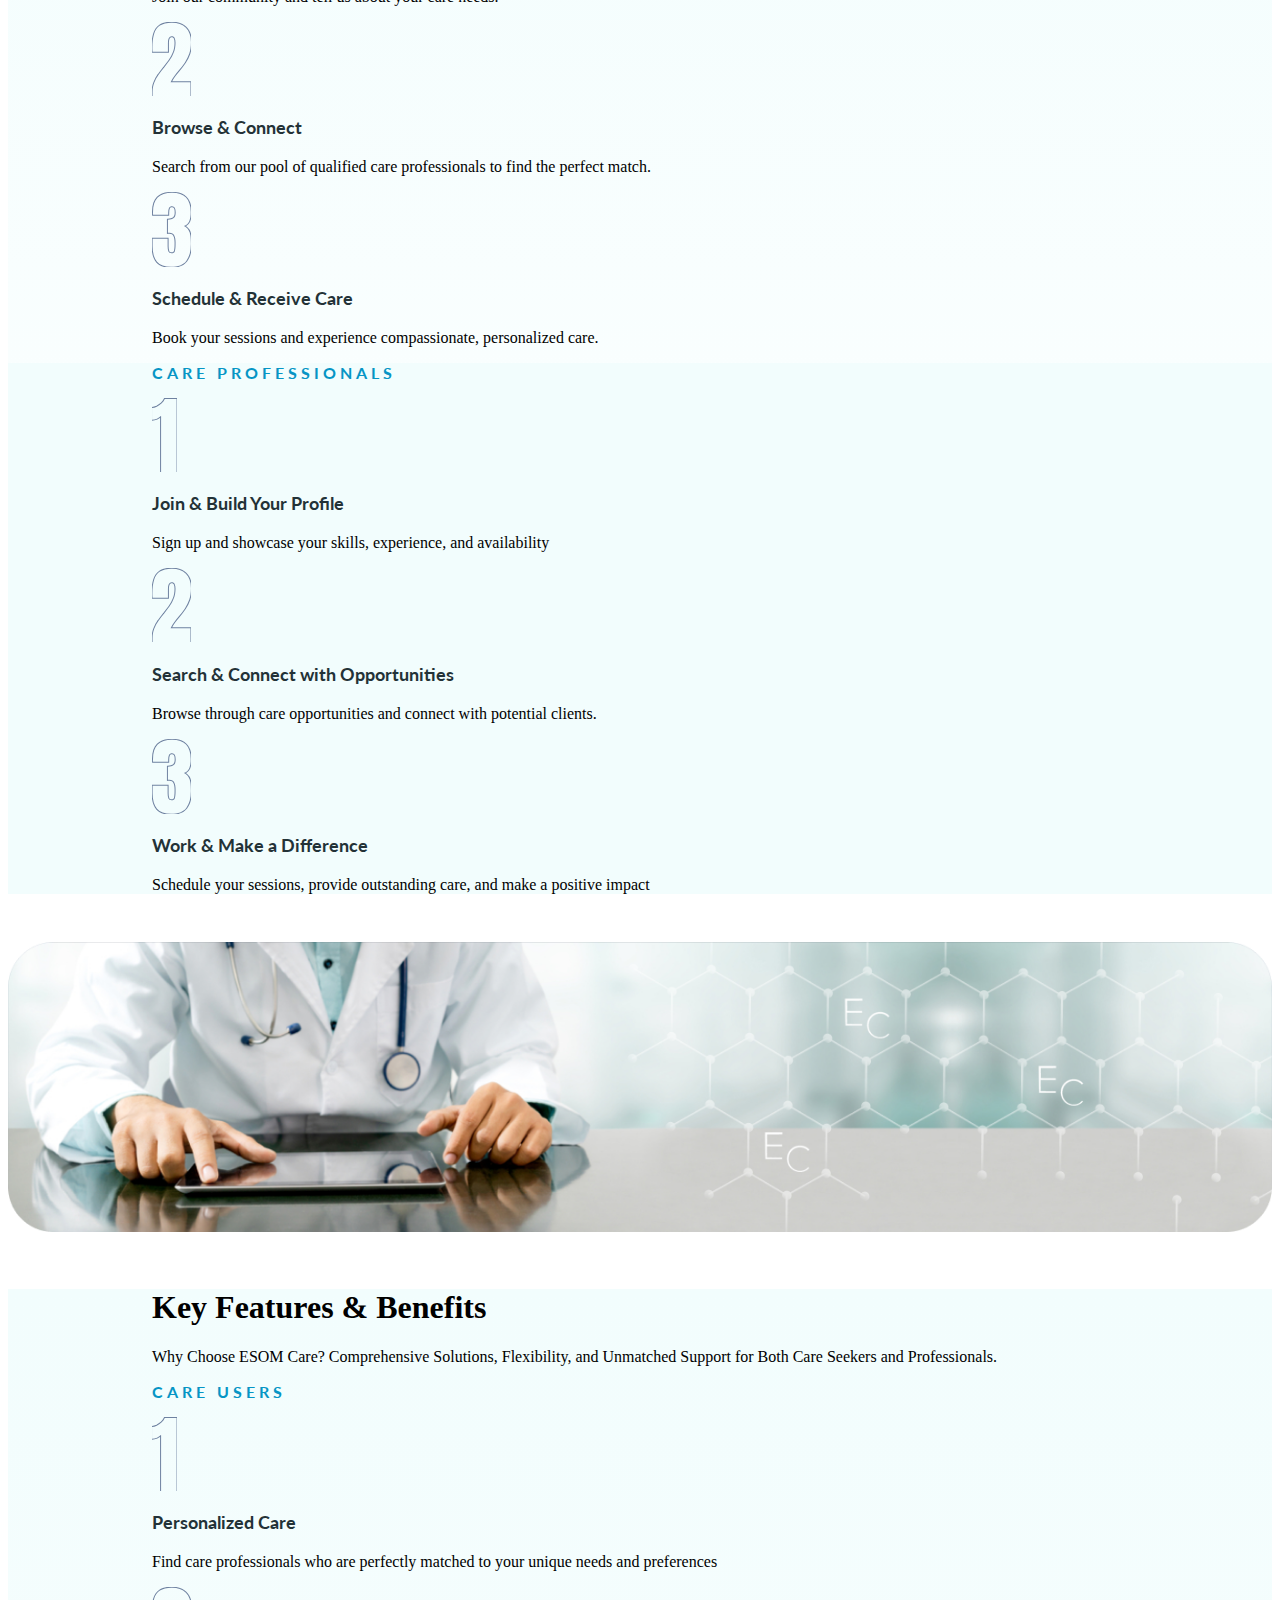
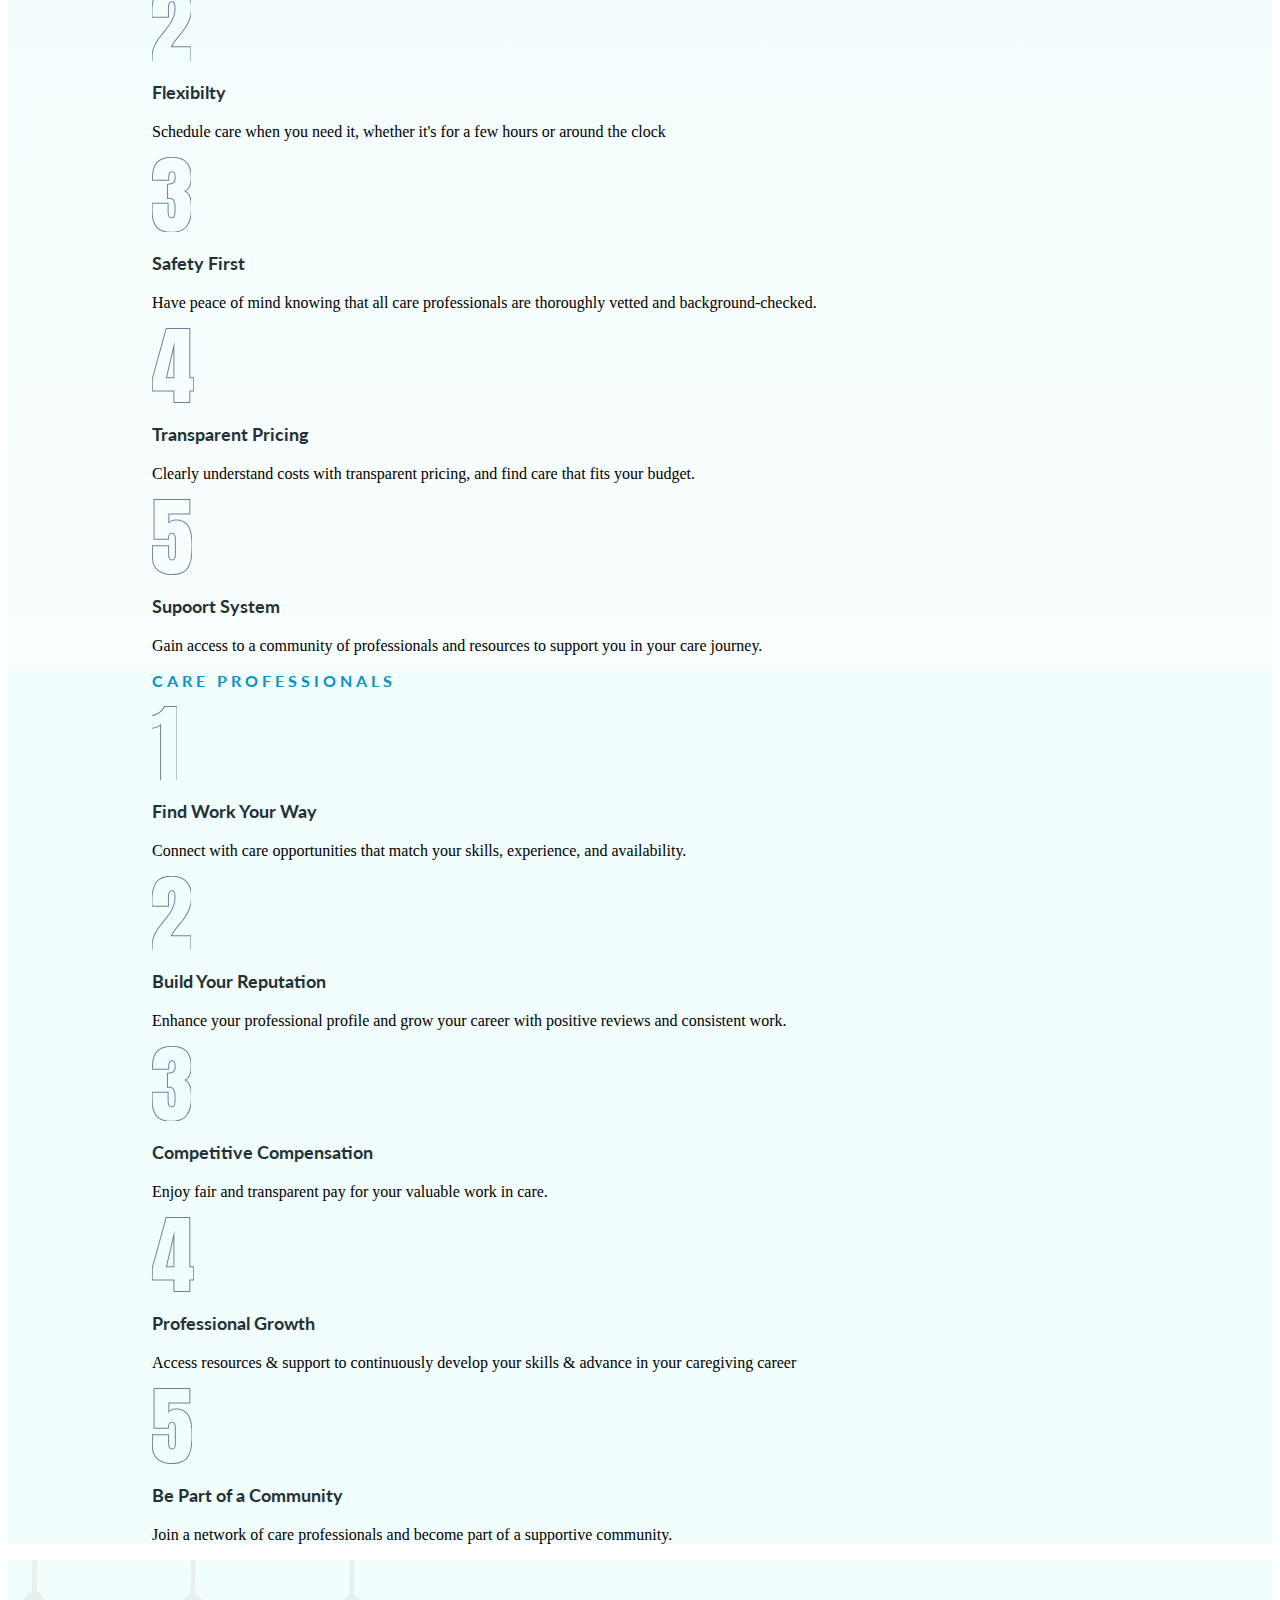
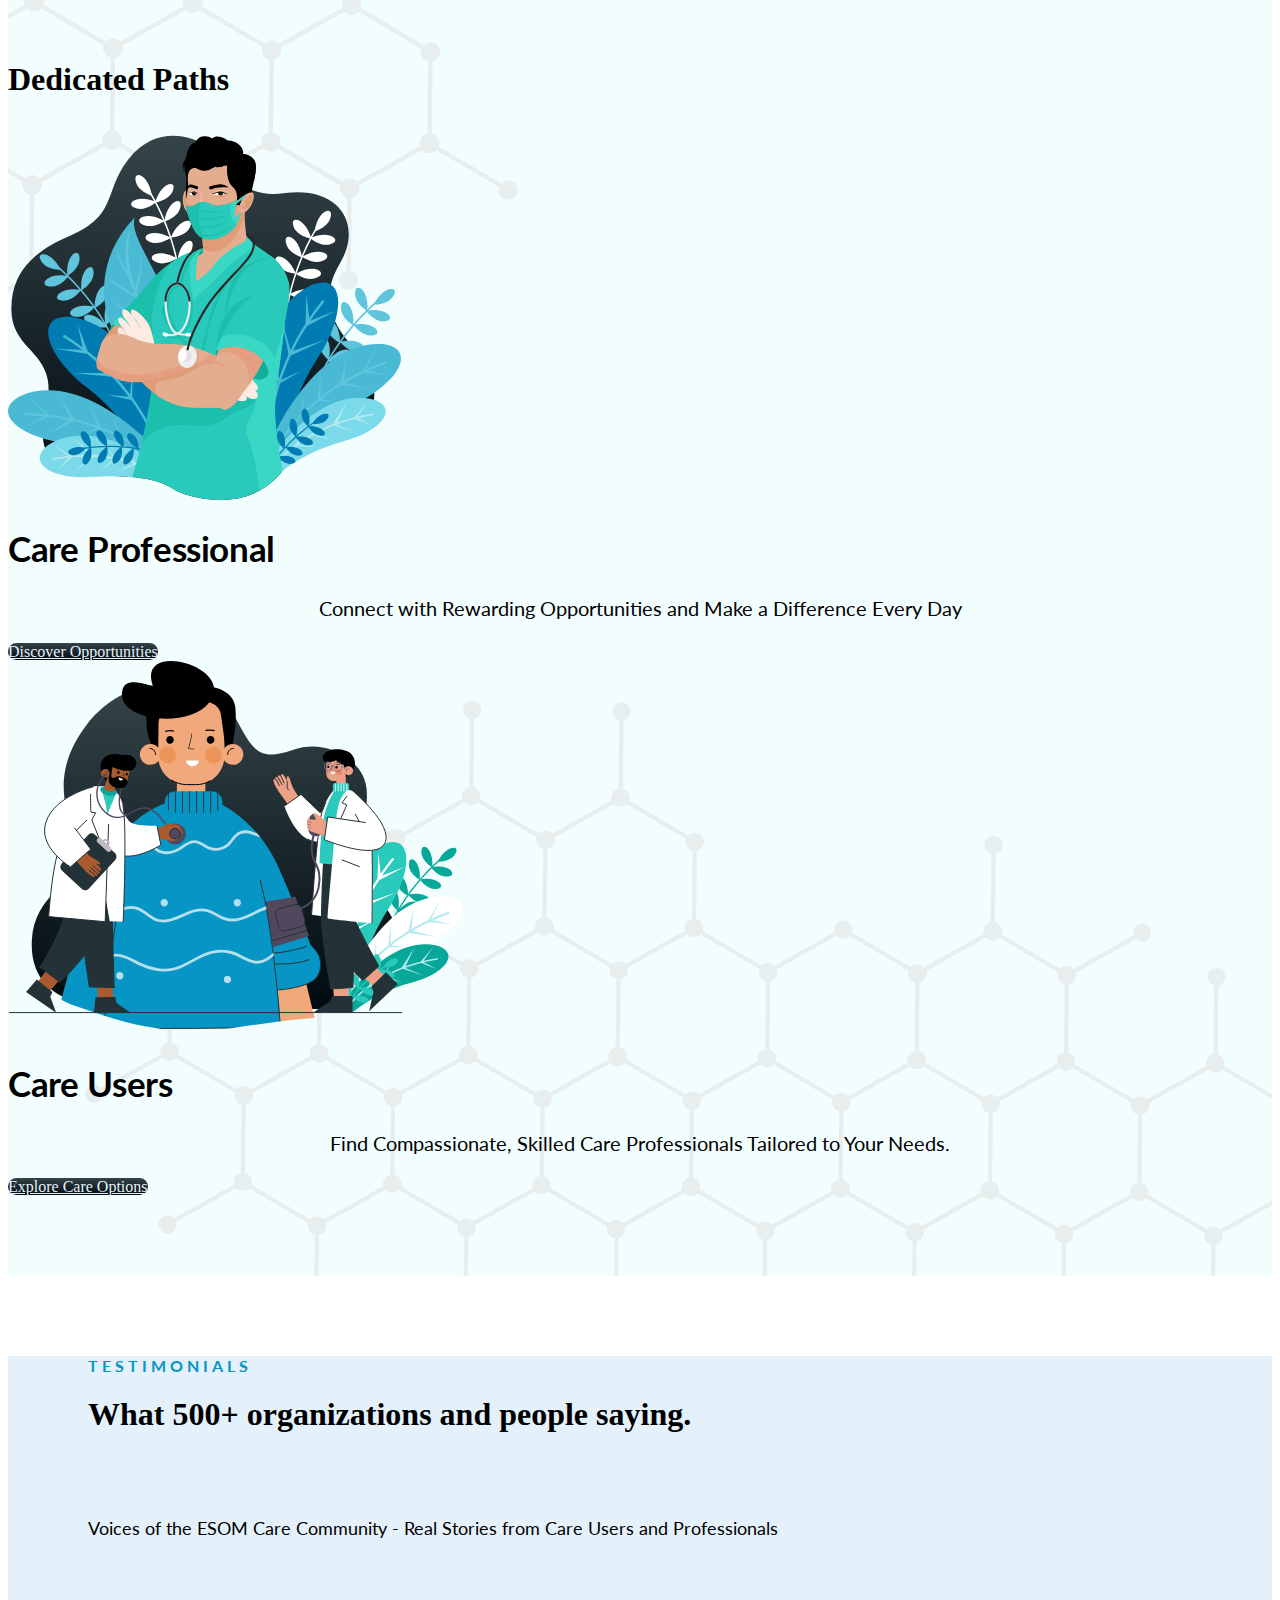
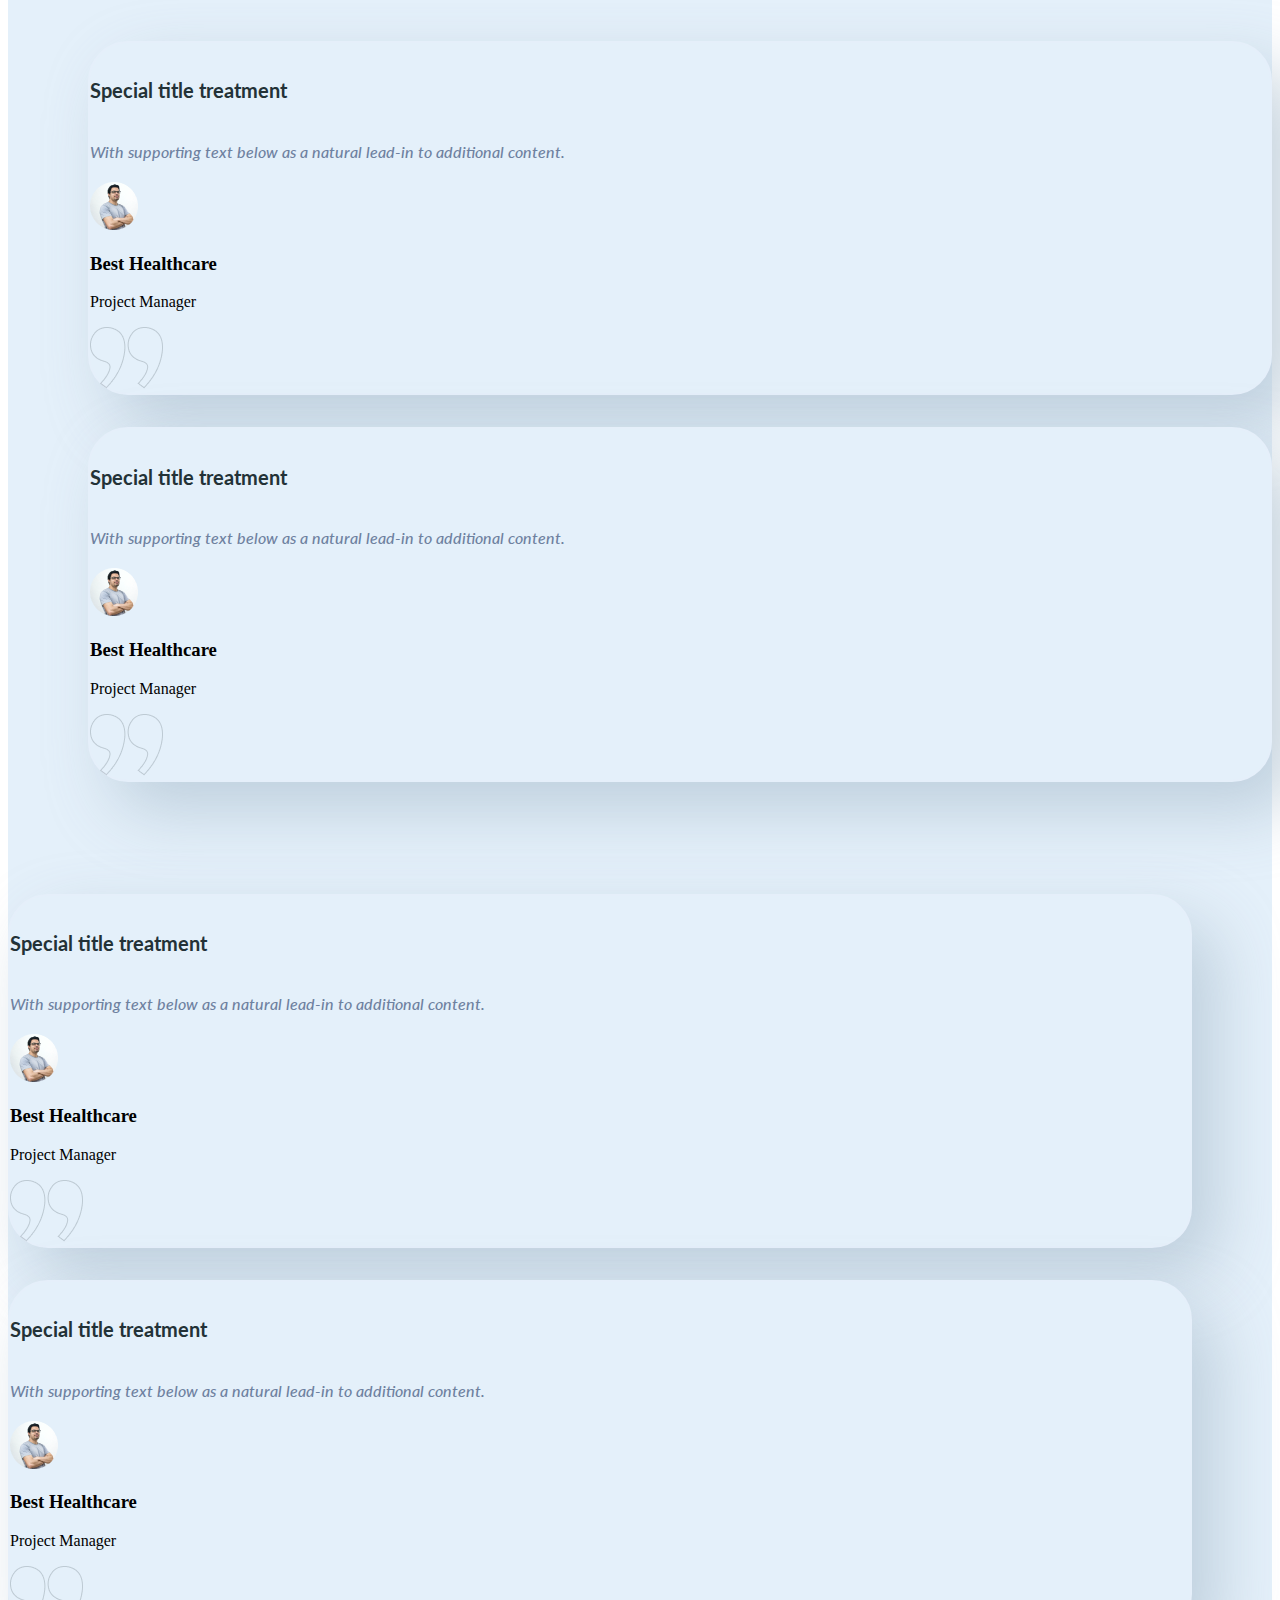
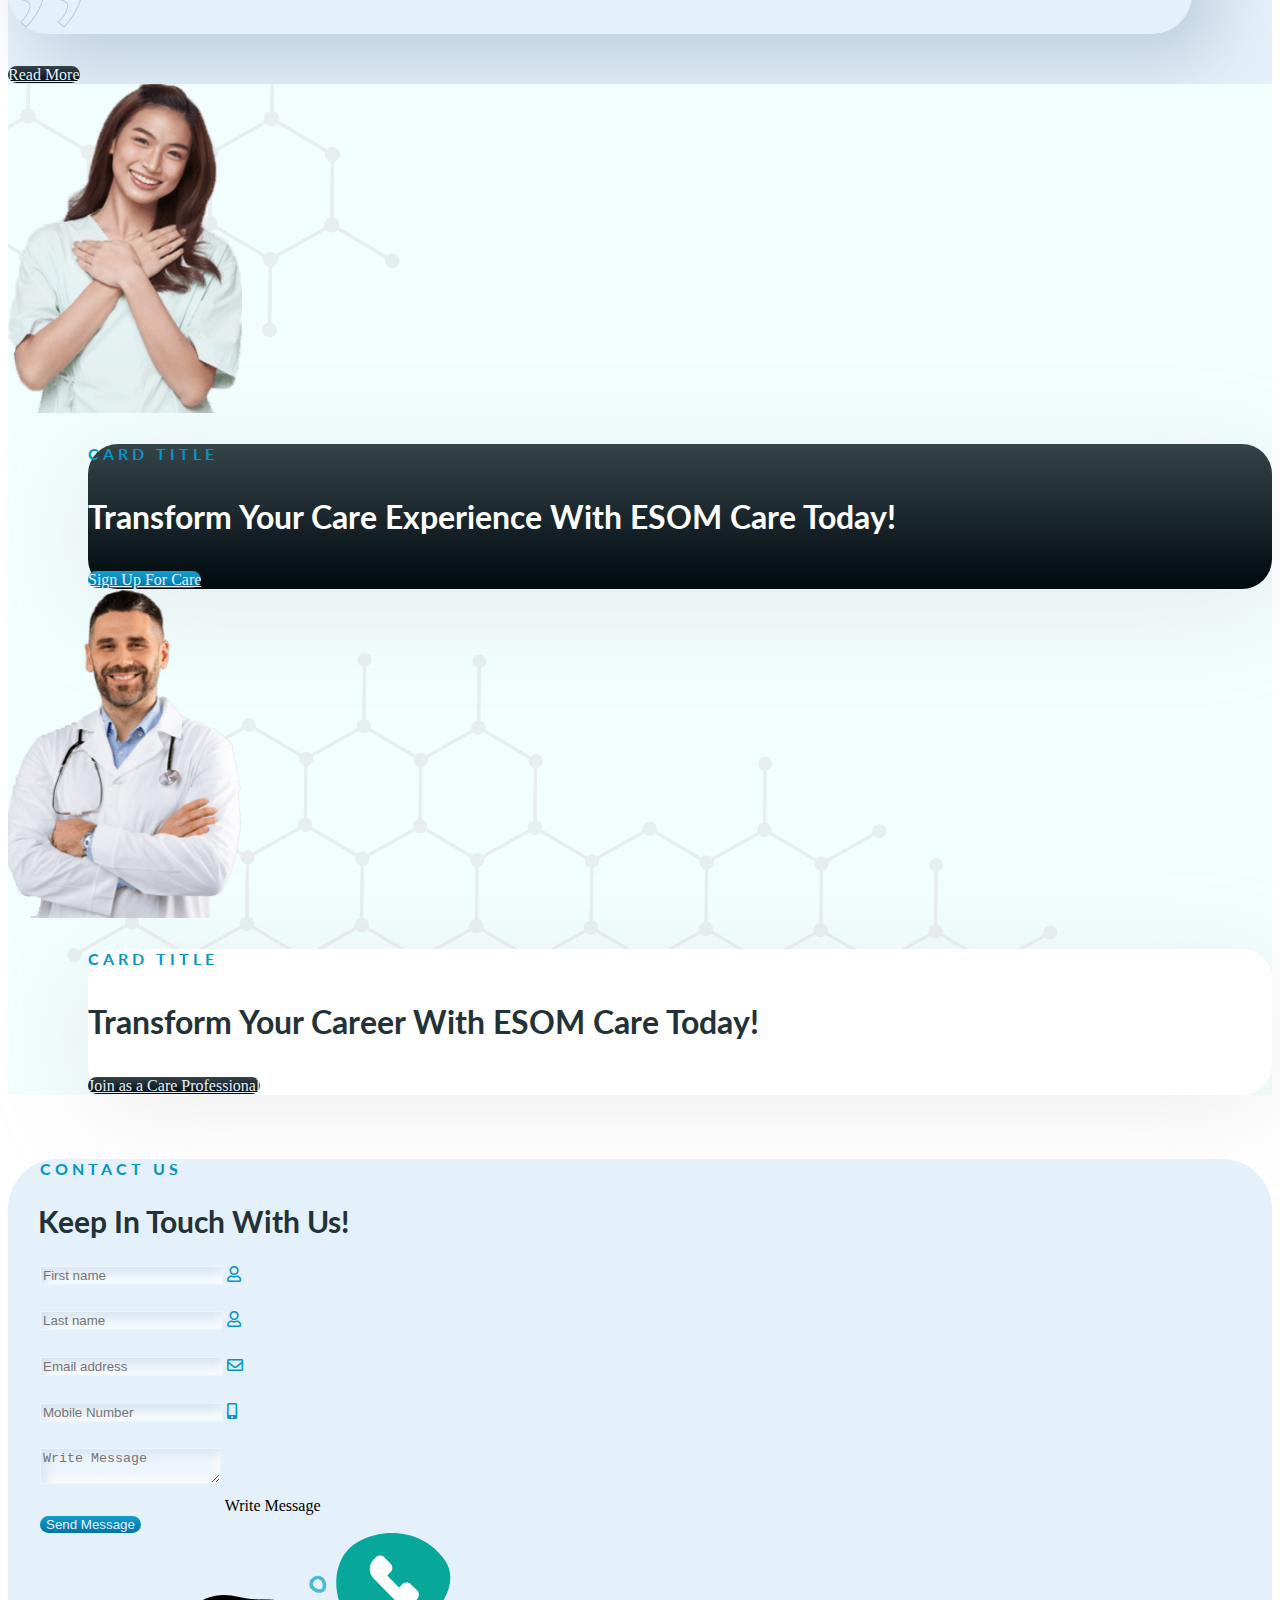
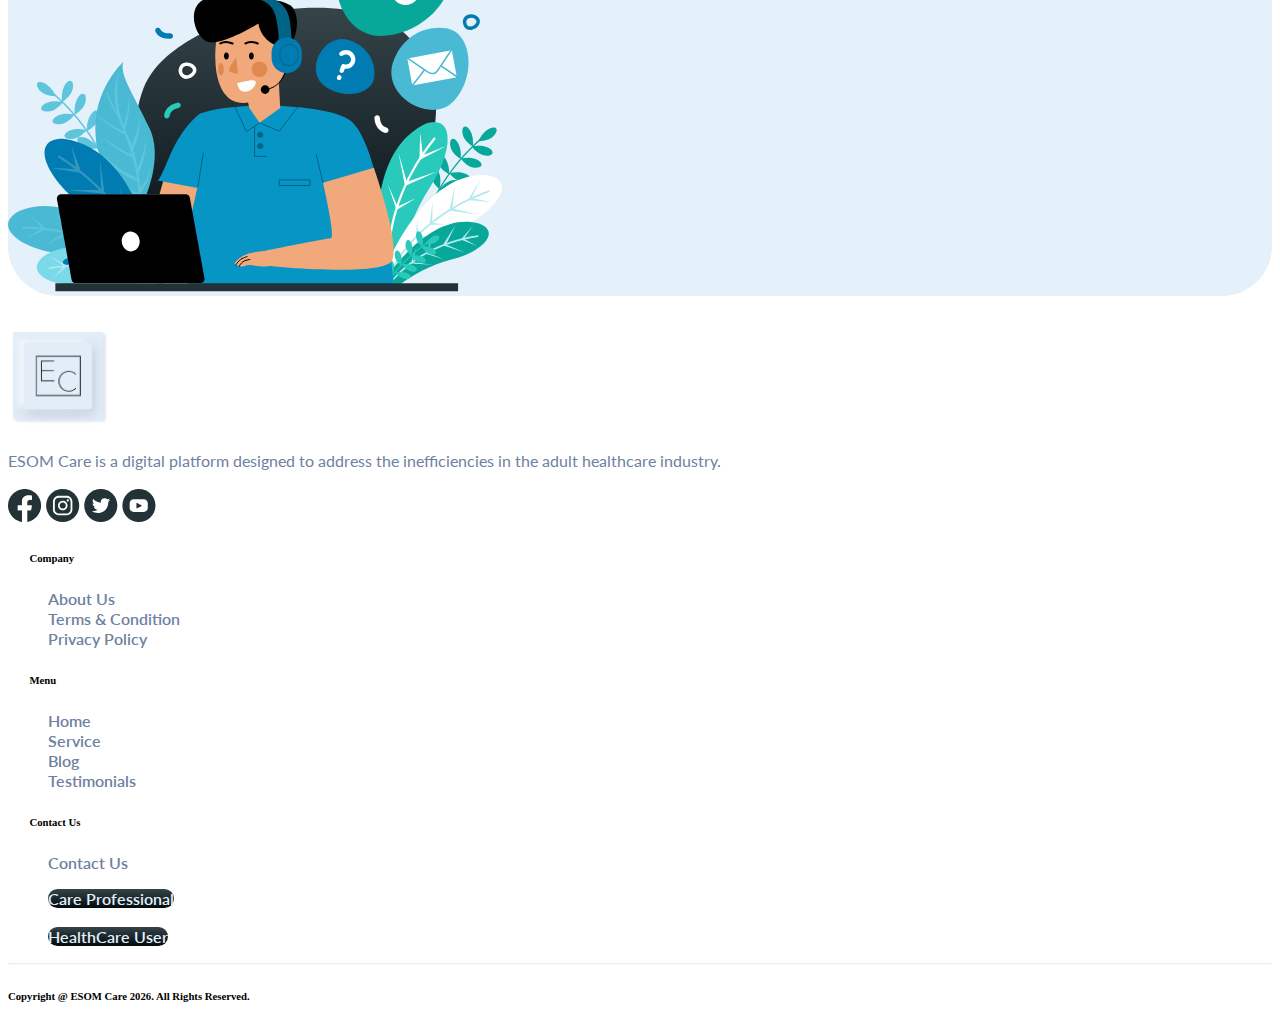
<file: public/index.html>
<!DOCTYPE html>
<html lang="en">
<head>
  <meta charset="UTF-8">
  <meta name="viewport" content="width=device-width, initial-scale=1.0">
  <link rel="icon" type="image/x-icon" href="image/logo-esome.ico">
  <link rel="stylesheet" href="styles.css">
  <link rel="stylesheet" href="https://cdnjs.cloudflare.com/ajax/libs/font-awesome/5.15.1/css/all.min.css">
  <link rel="preconnect" href="https://fonts.googleapis.com">
<link rel="preconnect" href="https://fonts.gstatic.com" crossorigin>

<link href="https://fonts.googleapis.com/css2?family=Lato:wght@300;400&display=swap" rel="stylesheet">
<link href="https://fonts.googleapis.com/css2?family=Lato:wght@300&display=swap" rel="stylesheet">
  <link href="https://cdn.jsdelivr.net/npm/bootstrap@5.3.2/dist/css/bootstrap.min.css" rel="stylesheet" integrity="sha384-T3c6CoIi6uLrA9TneNEoa7RxnatzjcDSCmG1MXxSR1GAsXEV/Dwwykc2MPK8M2HN" crossorigin="anonymous">
  <script src="https://cdn.jsdelivr.net/npm/bootstrap@5.3.2/dist/js/bootstrap.bundle.min.js" integrity="sha384-C6RzsynM9kWDrMNeT87bh95OGNyZPhcTNXj1NW7RuBCsyN/o0jlpcV8Qyq46cDfL" crossorigin="anonymous"></script>
  <title>EsomCare</title>
</head>
<body>
 <nav class="navbar fixed-top  navbar-expand-lg ">
  <div class="container-fluid nav-bg">
    <img class="navbar-brand img-fluid logo" src="image/logo-esome.png" />
    <img class="navbar-toggler"  data-bs-toggle="collapse" data-bs-target="#navbarTogglerDemo02" aria-controls="navbarTogglerDemo02" aria-expanded="false" aria-label="Toggle navigation" src="image/ico.png"/>
      
    
    <div class="collapse navbar-collapse  " id="navbarTogglerDemo02">
      <ul class="navbar-nav me-auto mb-2 mb-lg-0">
        <li class="nav-item">
          <a class="nav-link active" aria-current="page" href="#">HOME <span class="vertical_sep">|</span></a>
        </li>
       
        <li class="nav-item">
          <a class="nav-link" href="#about">ABOUT US <span class="vertical_sep">|</span></a>
        </li>
        <li class="nav-item">
          <a class="nav-link" href="#service">SERVICES <span class="vertical_sep">|</span></a>
        </li>
        <li class="nav-item">
          <a class="nav-link" href="#contact">CONTACT <span class="vertical_sep">|</span></a>
        </li>
        <!-- <li class="nav-item">
          <a class="nav-link" href="#testimonials">TESTIMONIALS </a>
        </li> -->
        <li class="nav-item mb-2 buttons">
            <a class="btn btn-primary-dark me-md-2"  href="https://esom-app.web.app/login">Log in</a>
         </li>
         <!-- <li class="nav-item ">   
            <a class="btn btn-primary-blue"href="">Sign up</a>
          </div>
        </li> -->


      </ul>
      <!-- <form class="d-flex" role="search">
        <input class="form-control me-2" type="search" placeholder="Search" aria-label="Search">
        <button class="btn btn-outline-success" type="submit">Search</button>
      </form> -->
    </div>
  </div>
</nav>
<div class="container-fluid frame">
  <div class="row intro-row">
    <div class="col-md-6 ">
      <p class="intro-text">Empowering Connections, Transforming Lives - Discover a New Standard in Care with ESOM Care!</p>
      <div class="intro-buttons">
        <a  class="btn btn-primary-blue" href="https://esom-app.web.app/careprofessionalsignup">Join Our Professional Network</a>
        <a type="button" class="btn btn-primary-dark" a href="https://esom-app.web.app/careusersignup">Get Started-Find care Now</a>
      </div>  
    </div>
    <div class="col-md-6 intro-r-cover">
      <img src="image/esom-frame.png"/>
    </div>
  </div>
</div>
<div class="container-fluid how-it-works" id="service">
  <div class="how-header">
    <h1>How it works?</h1>
    <p>Know more about how both sides are working on the platforms.</p>
</div>
<div class="row ">
  <div class="col-md-6 ">
    <h2 class="sub-head how-header">CARE USERS</h2>
    <ul class="how-to " >
      <li>
        <div class="d-flex flex-row mb-3">
          <div class="p-2"><img src="image/1.svg"></div>
          <div class="p-2">
            <h1 class="t-head">Sign Up & Create Your Profile</h1>
            <p>Join our community and tell us about your care needs.</p>
          </div>
      </li>
      <li>
        <div class="d-flex flex-row mb-3">
          <div class="p-2"><img src="image/2.svg"></div>
          <div class="p-2">
            <h1 class="t-head">Browse & Connect</h1>
            <p>Search from our pool of qualified care professionals to find the perfect match.</p>
          </div>
      </li>
      <li>
        <div class="d-flex flex-row mb-3">
          <div class="p-2"><img src="image/3.svg"></div>
          <div class="p-2">
            <h1 class="t-head">Schedule & Receive Care</h1>
            <p>Book your sessions and experience compassionate, personalized care.</p>
          </div>
      </li>
    </ul>

  </div>
  <div class="col-md-6 sec-bg">
    <h2 class="sub-head how-header ">CARE PROFESSIONALS</h2>
    <ul class="how-to " >
      <li>
        <div class="d-flex flex-row mb-3">
          <div class="p-2"><img src="image/1.svg"></div>
          <div class="p-2">
            <h1 class="t-head">Join & Build Your Profile</h1>
            <p>Sign up and showcase your skills, experience, and availability</p>
          </div>
      </li>
      <li>
        <div class="d-flex flex-row mb-3">
          <div class="p-2"><img src="image/2.svg"></div>
          <div class="p-2">
            <h1 class="t-head">Search & Connect with Opportunities</h1>
            <p>Browse through care opportunities and connect with potential clients.</p>
          </div>
      </li>
      <li>
        <div class="d-flex flex-row mb-3">
          <div class="p-2"><img src="image/3.svg"></div>
          <div class="p-2">
            <h1 class="t-head">Work & Make a Difference</h1>
            <p>Schedule your sessions, provide outstanding care, and make a positive impact</p>
          </div>
      </li>
    </ul>
    
  </div>
</div>
</div>
<div class="container-fluid sec-img ">
  <img class="img-fluid" src="image/frame2.png"/>
</div>

<!-- key features and benefits -->
<div class="container-fluid how-it-works" id="about">
  <div class="how-header">
    <h1>Key Features & Benefits</h1>
    <p>Why Choose ESOM Care? Comprehensive Solutions, Flexibility, and Unmatched Support for Both Care Seekers and Professionals.</p>
</div>
<div class="row ">
  <div class="col-md-6 ">
    <h2 class="sub-head how-header">CARE USERS</h2>
    <ul class="how-to " >
      <li>
        <div class="d-flex flex-row mb-3">
          <div class="p-2"><img src="image/1.svg"></div>
          <div class="p-2">
            <h1 class="t-head">Personalized Care</h1>
            <p>Find care professionals who are perfectly matched to your unique needs and preferences</p>
          </div>
      </li>
      <li>
        <div class="d-flex flex-row mb-3">
          <div class="p-2"><img src="image/2.svg"></div>
          <div class="p-2">
            <h1 class="t-head">Flexibilty</h1>
            <p>Schedule care when you need it, whether it's for a few hours or around the clock</p>
          </div>
      </li>
      <li>
        <div class="d-flex flex-row mb-3">
          <div class="p-2"><img src="image/3.svg"></div>
          <div class="p-2">
            <h1 class="t-head">Safety First</h1>
            <p>Have peace of mind knowing that all care professionals are thoroughly vetted and background-checked.</p>
          </div>
      </li>
      <li>
        <div class="d-flex flex-row mb-3">
          <div class="p-2"><img src="image/4.svg"></div>
          <div class="p-2">
            <h1 class="t-head">Transparent Pricing</h1>
            <p>Clearly understand costs with transparent pricing, and find care that fits your budget.</p>
          </div>
      </li>
      <li>
        <div class="d-flex flex-row mb-3">
          <div class="p-2"><img src="image/5.svg"></div>
          <div class="p-2">
            <h1 class="t-head">Supoort System</h1>
            <p>Gain access to a community of professionals and resources to support you in your care journey.</p>
          </div>
      </li>
    </ul>

  </div>
  <div class="col-md-6 sec-bg">
    <h2 class="sub-head how-header ">CARE PROFESSIONALS</h2>
    <ul class="how-to " >
      <li>
        <div class="d-flex flex-row mb-3">
          <div class="p-2"><img src="image/1.svg"></div>
          <div class="p-2">
            <h1 class="t-head">Find Work Your Way</h1>
            <p>Connect with care opportunities that match your skills, experience, and availability.</p>
          </div>
      </li>
      <li>
        <div class="d-flex flex-row mb-3">
          <div class="p-2"><img src="image/2.svg"></div>
          <div class="p-2">
            <h1 class="t-head">Build Your Reputation</h1>
            <p>Enhance your professional profile and grow your career with positive reviews and consistent work.</p>
          </div>
      </li>
      <li>
        <div class="d-flex flex-row mb-3">
          <div class="p-2"><img src="image/3.svg"></div>
          <div class="p-2">
            <h1 class="t-head">Competitive Compensation</h1>
            <p>Enjoy fair and transparent pay for your valuable work in care.</p>
          </div>
      </li>
      <li>
        <div class="d-flex flex-row mb-3">
          <div class="p-2"><img src="image/4.svg"></div>
          <div class="p-2">
            <h1 class="t-head">Professional Growth</h1>
            <p>Access resources & support to continuously develop your skills & advance in your caregiving career</p>
          </div>
      </li>
      <li>
        <div class="d-flex flex-row mb-3">
          <div class="p-2"><img src="image/5.svg"></div>
          <div class="p-2">
            <h1 class="t-head">Be Part of a Community</h1>
            <p>Join a network of care professionals and become part of a supportive community.</p>
          </div>
      </li>
    </ul>
    
  </div>
</div>
</div>

<div class="container-fluid frame frame-2">
    <h1 class="text-center center-header">Dedicated Paths</h1>
    <div class="row">
      <div class="col-md-6 ">
        <div class="text-center path-img">
        <img class="img-fluid" src="image/prof-2.svg"/>
        <h1 class="header-text">Care Professional</h1>
        <p class="dedicated text-wrap">Connect with Rewarding Opportunities and Make a Difference Every Day</p>
         <a href="" class=" btn btn-primary-dark">Discover Opportunities</a> 
      </div> 
      </div>
      <div class="col-md-6">
        <div class="text-center">
          <img class="img-fluid" src="image/care_prof.svg"/>
          <h1 class="header-text">Care Users</h1>
          <p class="dedicated text-wrap">Find Compassionate, Skilled Care Professionals Tailored to Your Needs.</p>
           <a href="" class=" btn btn-primary-dark">Explore Care Options</a> 
        </div> 
        
      </div>
    </div>
</div>
<!-- Testimonials -->
<div class="container-fluid testimonials" id="testimonials">

  <div class="row">
    <div class="col-md-6">
      <div class="test-header">
      <h1 class="sub-head ">TESTIMONIALS</h1>
        <h1>What 500+ organizations and people saying.</h1>
        </div>
    </div>
    <div class="col-md-6">
      <div class="test-right">
        <p>Voices of the ESOM Care Community - Real Stories from Care Users and Professionals</p>
      </div>
      
    </div>
  </div>
  <div class="row">
    
    <div class="col-md-6">
      <div class="card-left">

        

        <div class="card" id ="card">
          <div class="card-body">
            <h5 class="card-title" id ="card-title">Special title treatment</h5>
            <p class="card-text" id ="card-text">With supporting text below as a natural lead-in to additional content.</p>
            <div class="d-flex">
              <div class="p-2 flex-grow-1">
                <div class="d-flex p-2 flex-grow-1" >
                  <img src="image/some-guy.png"/>
                  <div>
                  <h3>Best Healthcare</h3>
                  <p>Project Manager</p>
                </div>

                </div>
                
              </div>
              
              <div class="p-2"><img src="image/quotes.png"/></div>
            </div>
            
           
          </div>
        </div>
        <!-- end card -->
        <div class="card" id ="card">
          <div class="card-body">
            <h5 class="card-title" id ="card-title">Special title treatment</h5>
            <p class="card-text" id ="card-text">With supporting text below as a natural lead-in to additional content.</p>
            <div class="d-flex">
              <div class="p-2 flex-grow-1">
                <div class="d-flex p-2 flex-grow-1" >
                  <img src="image/some-guy.png"/>
                  <div>
                  <h3>Best Healthcare</h3>
                  <p>Project Manager</p>
                </div>

                </div>
                
              </div>
              
              <div class="p-2"><img src="image/quotes.png"/></div>
            </div>
            
           
          </div>
        </div>


      </div>  
    </div>
    <div class="col-md-6 ">
      <div class="card-right">
        <div class="card" id ="card">
        <div class="card-body">
          <h5 class="card-title" id ="card-title">Special title treatment</h5>
          <p class="card-text" id ="card-text">With supporting text below as a natural lead-in to additional content.</p>
          <div class="d-flex">
            <div class="p-2 flex-grow-1">
              <div class="d-flex p-2 flex-grow-1" >
                <img src="image/some-guy.png"/>
                <div>
                <h3>Best Healthcare</h3>
                <p>Project Manager</p>
              </div>

              </div>
              
            </div>
            
            <div class="p-2"><img src="image/quotes.png"/></div>
          </div>
          
         
        </div>
      </div>
      <!-- end card -->
      <div class="card" id ="card">
        <div class="card-body">
          <h5 class="card-title" id ="card-title">Special title treatment</h5>
          <p class="card-text" id ="card-text">With supporting text below as a natural lead-in to additional content.</p>
          <div class="d-flex">
            <div class="p-2 flex-grow-1">
              <div class="d-flex p-2 flex-grow-1" >
                <img src="image/some-guy.png"/>
                <div>
                <h3>Best Healthcare</h3>
                <p>Project Manager</p>
              </div>

              </div>
              
            </div>
            
            <div class="p-2"><img src="image/quotes.png"/></div>
          </div>
          
         
        </div>
      </div>
     
      
    </div>
  </div>

  </div>
  <div class="text-center">
  <a href="" class="text-center btn btn-primary-dark mb-2">Read More</a>
  </div>
</div>
<div class="container-fluid frame">
  <div class="row">
    <div class="col-md-6 ">
      <div class="text-center">
      <img class="img-fluid " src="image/nurse.png"/>
      </div>
      <div class="card dark-card mb-3"  >
        <div class="card-body">
          <h5 class="card-title sub-head">Card title</h5>
         
          <p class="card-text text-card">Transform Your Care Experience with ESOM Care Today!</p>
          <a href="#" class="btn btn-primary-blue">Sign Up For Care</a>
       
        </div>
      </div>

    </div>
    <div class="col-md-6">
      <div class="text-center">
        <img class="img-fluid " src="image/doc_sm.png"/>
        </div>
        <div class="card light-card"  >
          <div class="card-body">
            <h5 class="card-title sub-head">Card title</h5>
           
            <p class="card-text dark-text">Transform Your Career with ESOM Care Today!</p>
            <a href="#" class="btn btn-primary-dark">Join as a Care Professional</a>
         
          </div>
        </div>
    </div>
  </div>
</div>
<div class="container contact" id="contact">
  <div class="row">
    <div class="col-md-6">
      <div class="contact-form">
        <h1 class="sub-head ">contact us</h1>
        <h2 class="">Keep in touch with us!</h1>
          <form class="form">
            <div class="row g-3 mb-2">
              <div class="col">
                <div class="input-group">
                  <input type="text" class="form-control" placeholder="First name" aria-label="First name">
                  <span class="input-group-text"><i class="far fa-user"></i></span>
                </div> 
              </div>
              <div class="col">
                <div class="input-group">
                <input type="text" class="form-control" placeholder="Last name" aria-label="Last name">
                <span class="input-group-text"><i class="far fa-user"></i></span>  
              </div>   
              </div>
            </div>
            <div class="row g-3 mb-2">
              <div class="col">
                <div class="input-group">
                  <input type="email" class="form-control" placeholder="Email address" aria-label="Email address">
                  <span class="input-group-text"><i class="far fa-envelope"></i></span>
                </div>  
              </div>
              <div class="col">
                <div class="input-group">
                  <input type="tel" class="form-control" placeholder="Mobile Number" aria-label="Mobile Number">
                  <span class="input-group-text"><i class="fas fa-mobile-alt"></i></span>
                </div>  
              </div>
            </div>
            <div class="form-floating mb-2">
              <textarea class="form-control" placeholder="Write Message" id="floatingTextarea"></textarea>
              <label for="floatingTextarea">Write Message</label>
            </div>
            <button class="btn btn-primary-blue">Send Message</button>

          </form>

      </div>  
    </div>
    <div class="col-md-6">
      <img class="img-fluid" src="image/contacts.svg"/>
    </div>
  </div>
</div>
<div class="container-fluid footer">
  <div class="row">
    <div class="col-md-1"></div>
    
    <div class="col-md-2">
      <img class="img-fluid img" src="image/logo-esome.png"/>
      <p class="footer-text">ESOM Care is a digital platform designed to address the inefficiencies in the adult healthcare industry. </p>
      <span>
        <a href=""> <img class="icon-social" src="image/facebook.svg"/></a>
        <a href=""> <img class="icon-social" src="image/ig.svg"/></a>
        <a href=""> <img class="icon-social" src="image/x.svg"/></a>
        <a href=""> <img class="icon-social" src="image/youtube.svg"/></a> 
      </span>
    </div>
    <div class="col-md-2">
      <h6 class="footer-head">Company</h6>
      <ul class="footer-list">
        <li> <a href="">About Us</a> </li>
        <li><a href="">Terms & Condition</a></li>
        <li><a href="">Privacy Policy</a></li>
      </ul>

    </div>
    <div class="col-md-2">
      <h6 class="footer-head">Menu</h6>
      <ul class="footer-list">
        <li><a href="/">Home</a></li>
        <li><a href="#service">Service</a></li>
        <li><a href="">Blog</a></li>
        <li><a href="#testimonials">Testimonials</a></li>
      </ul>


    </div>
    <div class="col-md-2">
      <h6 class="footer-head">Contact Us</h6>
      <ul class="footer-list">
        <li><a href="#contact">Contact Us</a></li>
      </ul>

      

    </div>
    <div class="col-md-2">
      <ul class="footer-list">
        <li><a href="https://esom-app.web.app/careprofessionalsignup" class="btn btn-primary-dark"> Care Professional</a></li>
        <br/>
        <li><a href="https://esom-app.web.app/careusersignup" class="btn btn-primary-dark"> HealthCare User</a></li>
      </ul>

    </div>
  </div>
  <hr/>
  <h6 class="text-center">Copyright @ ESOM Care <span id="year"></span>. All Rights Reserved.</h6>
</div>


<script src="https://code.jquery.com/jquery-3.2.1.slim.min.js"></script>
<script src="https://cdnjs.cloudflare.com/ajax/libs/popper.js/1.12.9/umd/popper.min.js"></script>
<script src="https://maxcdn.bootstrapcdn.com/bootstrap/4.0.0/js/bootstrap.min.js"></script>
<script>
  // Close the navbar when a link is clicked
  document.getElementById("year").innerHTML = new Date().getFullYear();
  $('.navbar-nav a').on('click', function(){
    $('.navbar-collapse').collapse('hide');
  });
  $('.navbar-toggler').on('click', function(){
    $('.navbar-collapse').collapse('hide');
  });
</script>
  
</body>
</html>
</file>
<file: styles.css>
:root{
  --nav-link-color: #233237;
  --sep-color:#6E81A0;
  --brand-color:#E4F0FA;
  --cover-color:#EBF7FF;
  --text-blue:#0695C5;
  --light-bg:#F2FDFD;
}

img.logo{
  height: 80px;
  width: 70px;

}
.vertical_sep{
  color: var(--sep-color);
  display: none;
}
.nav-link{
  color: var(--nav-link-color)!important;
}
.navbar{
  background-color: var(--brand-color)!important;
  
}
.btn-primary-dark{
  border-radius: 50px;
  background: linear-gradient(180deg, #354449 0%, #000A0F 100%)!important;
  color: var(--brand-color)!important;
}
.btn-primary-blue{
  border-radius: 50px!important;
  background: var(--2, linear-gradient(180deg, #109FCF 0%, #0074A4 100%))!important;
  color: var(--brand-color)!important;
}
.navbar-toggler{
  border: none!important;
  padding: 0 0 0 0!important;
  line-height: 0%!important;
  border-radius: 0%!important;

}
.frame {
  background: url(./image/frame.svg);
  background-repeat: no-repeat;
  background-size: cover;
  fill: #E4F0FA;
  stroke-width: 4px;
  stroke: var(--3, #FFF);
}
.intro-row{
  padding: 10em 0 5em 0;
}
.intro-r-cover img{
  width: 100%;

}
/* p.intro-text{
  padding-left: 5em;
  width: 530px;
} */
.intro-text{
  color: var(--1, #233237);
  font-family: Lato;
  font-size: 30px;
  font-style: normal;
  font-weight: 700;
  line-height: 40px; /* 134.884% */
  letter-spacing: -1.29px;
  text-transform: capitalize;
  
}
.intro{
  width: 530px;
}
.intro-buttons a{
  margin: 10px 0 10px 0;
}
.how-it-works{
  background: linear-gradient(180deg, #F2FDFD 0%, rgba(242, 253, 253, 0.00) 100%);
}
.sub-head{
  color: var(--text-blue)!important;
  font-family: Lato!important;
  font-size: 16px!important;
  font-style: normal!important;
  font-weight: 700!important;
  line-height: normal!important;
  letter-spacing: 4px!important;
  text-transform: uppercase!important;
}
.how-to{
  list-style: none;
  padding: 0 ;
  margin-left: 0;
}
.t-head{
  color: var(--1, #233237);
  font-family: Lato;
  font-size: 18px;
  font-style: normal;
  font-weight: bold;
  line-height: 30px; /* 136.364% */
}
.sec-bg{
  background-color: var(--light-bg)!important;
}
.sec-img img{
  width: 100%;
  margin: 2em 0 2em 0;
}
.center-head{
  color: var(--1, --nav-link-color);
  text-align: center;
  font-family: Lato;
  font-size: 50px;
  font-style: normal;
  font-weight: 700;
  line-height: 100%; /* 50px */
}
.frame-2{
  padding: 5em 0 5em 0 ;
}
.header-text{
  color: var(--2, var(--1, --nav-link-color));
 
  font-family: Lato;
  font-size: 35px;
  font-style: normal;
  font-weight: 700;
  line-height: normal;
  letter-spacing: -0.35px;
  text-transform: capitalize;
}
.dedicated{
  color: var(--1, var(--2, --sep-color));
  text-align: center;
  font-family: Lato;
  font-size: 20px;
  font-style: normal;
  font-weight: normal;
  line-height: 30px; /* 150% */
  padding: 0 5em 0 5em;
}
.testimonials{
  background-color: var(--brand-color);
}

.test-right p{
  color: var(--2, --sep-color);
  font-family: Lato;
  font-size: 18px;
  font-style: normal;
  font-weight: normal;
  line-height: 30px; /* 166.667% */
  
}
.test-header{
  margin-top: 5em;
  
}

#card-title{
  color: var(--1, #233237);
  font-family: Lato !important;
  font-size: 20px !important;
  font-style: normal !important;
  font-weight: 700 !important;
  line-height: 28px !important; /* 140% */
}
#card-text{
  color: var(--2, #6E81A0) !important;
  font-family: Lato !important;
  font-size: 16px !important;
  font-style: italic !important;
  font-weight: 500 !important;
  line-height: 28px !important; /* 175% */
}
#card{
  border-radius: 40px!important;
  border: 2px solid #E5EFFA!important;
  background: #E4F0FA!important;
  box-shadow: 25px 28px 66px 0px rgba(176, 195, 210, 0.73)!important;
  background-color: var(--brand-color)!important;
  margin-bottom: 2em!important;
}
.text-card{
  color: var(--3, #FFF)!important;
  font-family: Lato!important;
  font-size: 32px!important;
  font-style: normal!important;
  font-weight: 700!important;
  line-height: 140%!important; /* 44.8px */
  text-transform: capitalize!important;

}
.dark-card{
  border-radius: 30px!important;
  background: var(--1, linear-gradient(180deg, #354449 0%, #000A0F 100%))!important;
  box-shadow: 0px 20px 95px 0px rgba(201, 203, 204, 0.30)!important;
}
.light-card{
  border-color: var(--cover-color)!important;
  border-radius: 30px!important;
  background: var(--3, #FFF)!important;
  box-shadow: 0px 20px 95px 0px rgba(201, 203, 204, 0.30)!important;
}
.dark-text{
  color: var(--1, #233237);
  font-family: Lato;
  font-size: 32px;
  font-style: normal;
  font-weight: 700;
  line-height: 140%; /* 44.8px */
  text-transform: capitalize;
}
.contact{
  border-radius: 50px;
  background: var(--brand-color);
  margin-top: 4em;
}
.contact-form h1{
  margin: 2em 0 0 2em;
}
.contact-form h2{
  color: var(--1, #233237);
  font-family: Lato;
  font-size: 30px;
  font-style: normal;
  font-weight: 700;
  line-height: 126%; /* 50.4px */
  text-transform: capitalize;
  margin-left: 1em;
}
input,textarea{
  margin-bottom: 2em;
  /* border-radius: 50px!important; */
  border: 1px solid rgba(18, 61, 101, 0.00);
  background: #EDF5FC;
  box-shadow: 6px 6px 8px 0px rgba(18, 46, 101, 0.08) inset, -6px -6px 6px 0px rgba(255, 255, 255, 0.50) inset;
}

.btn{
  border-radius: 30px!important;
  border: none!important;
}
i{
  color: var(--text-blue);
}
.footer-list{
  list-style: none;
}
.footer-list li a{
  color: var(--2, #6E81A0);
  text-align: center;
  font-family: Lato;
  font-size: 16px;
  font-style: normal;
  font-weight: 600;
  line-height: normal;
  text-decoration: none;

}
.footer-head{
  margin-left: 2em;
}
.footer-text{
  color: var(--2, #6E81A0);
  font-family: Lato;
  font-size: 16px;
  font-style: normal;
  font-weight: 400;
  line-height: 25px; /* 156.25% */
}
.footer .img{
  height: 100px;
  width: 100px;
}
.icon-social{
  height: 50;
  width: 50;
}
hr{
  opacity: 0.2;
background: var(--2, #6E81A0);
}
.nav-bg{
  background-color: var(--brand-color)!important;
}
/* //media queries */
@media only screen and (min-width: 992px) {
  .vertical_sep{
    display: inline;
  }
  .buttons{
    margin-left: 5em;
  }
  img.logo{
    margin-right: 15em;
  }
  p.intro-text{
    padding-left: 5em;
    width: 530px;
  }
  .intro-buttons{

    padding-left: 9em;
    gap: 2px;
  }
  .how-header{
    margin-left: 9em;
  }
  .how-to{
    margin-left: 9em;
  }
  .test-header, .test-right{
    margin: 5em 0 0 5em;
  }
  .card-left{
    padding-left: 5em;
    padding-top: 5em;
  }
  .card-right{
    padding-right: 5em;
    padding-top: 5em;
  }
  .dark-card,.light-card{
    margin-left: 5rem;
  }
  .form{
    margin-left: 2em;
  }
  .footer{
    margin-top: 2em;
  }
  

}
@media (max-width: 767px) {
  .navbar {
    height: 60px; /* Adjust the height as needed */
  }

  .navbar-brand {
    height: 50px; /* Adjust the height as needed */
  }

  .navbar-toggler {
    /* You may want to adjust the height and width of the toggler icon */
    height: 100px;
    width: 100px;
  }

  .navbar-nav .nav-link {
    padding-top: 10px; /* Adjust the padding as needed */
    padding-bottom: 10px; /* Adjust the padding as needed */
  }
}
</file>
<file: public/styles.css>
:root{
  --nav-link-color: #233237;
  --sep-color:#6E81A0;
  --brand-color:#E4F0FA;
  --cover-color:#EBF7FF;
  --text-blue:#0695C5;
  --light-bg:#F2FDFD;
}

img.logo{
  height: 80px;
  width: 70px;

}
.vertical_sep{
  color: var(--sep-color);
  display: none;
}
.nav-link{
  color: var(--nav-link-color)!important;
}
.navbar{
  background-color: var(--brand-color)!important;
  
}
.btn-primary-dark{
  border-radius: 50px;
  background: linear-gradient(180deg, #354449 0%, #000A0F 100%)!important;
  color: var(--brand-color)!important;
}
.btn-primary-blue{
  border-radius: 50px!important;
  background: var(--2, linear-gradient(180deg, #109FCF 0%, #0074A4 100%))!important;
  color: var(--brand-color)!important;
}
.navbar-toggler{
  border: none!important;
  padding: 0 0 0 0!important;
  line-height: 0%!important;
  border-radius: 0%!important;

}
.frame {
  background: url(./image/frame.svg);
  background-repeat: no-repeat;
  background-size: cover;
  fill: #E4F0FA;
  stroke-width: 4px;
  stroke: var(--3, #FFF);
}
.intro-row{
  padding: 10em 0 5em 0;
}
.intro-r-cover img{
  width: 100%;

}
/* p.intro-text{
  padding-left: 5em;
  width: 530px;
} */
.intro-text{
  color: var(--1, #233237);
  font-family: Lato;
  font-size: 30px;
  font-style: normal;
  font-weight: 700;
  line-height: 40px; /* 134.884% */
  letter-spacing: -1.29px;
  text-transform: capitalize;
  
}
.intro{
  width: 530px;
}
.intro-buttons a{
  margin: 10px 0 10px 0;
}
.how-it-works{
  background: linear-gradient(180deg, #F2FDFD 0%, rgba(242, 253, 253, 0.00) 100%);
}
.sub-head{
  color: var(--text-blue)!important;
  font-family: Lato!important;
  font-size: 16px!important;
  font-style: normal!important;
  font-weight: 700!important;
  line-height: normal!important;
  letter-spacing: 4px!important;
  text-transform: uppercase!important;
}
.how-to{
  list-style: none;
  padding: 0 ;
  margin-left: 0;
}
.t-head{
  color: var(--1, #233237);
  font-family: Lato;
  font-size: 18px;
  font-style: normal;
  font-weight: bold;
  line-height: 30px; /* 136.364% */
}
.sec-bg{
  background-color: var(--light-bg)!important;
}
.sec-img img{
  width: 100%;
  margin: 2em 0 2em 0;
}
.center-head{
  color: var(--1, --nav-link-color);
  text-align: center;
  font-family: Lato;
  font-size: 50px;
  font-style: normal;
  font-weight: 700;
  line-height: 100%; /* 50px */
}
.frame-2{
  padding: 5em 0 5em 0 ;
}
.header-text{
  color: var(--2, var(--1, --nav-link-color));
 
  font-family: Lato;
  font-size: 35px;
  font-style: normal;
  font-weight: 700;
  line-height: normal;
  letter-spacing: -0.35px;
  text-transform: capitalize;
}
.dedicated{
  color: var(--1, var(--2, --sep-color));
  text-align: center;
  font-family: Lato;
  font-size: 20px;
  font-style: normal;
  font-weight: normal;
  line-height: 30px; /* 150% */
  padding: 0 5em 0 5em;
}
.testimonials{
  background-color: var(--brand-color);
}

.test-right p{
  color: var(--2, --sep-color);
  font-family: Lato;
  font-size: 18px;
  font-style: normal;
  font-weight: normal;
  line-height: 30px; /* 166.667% */
  
}
.test-header{
  margin-top: 5em;
  
}

#card-title{
  color: var(--1, #233237);
  font-family: Lato !important;
  font-size: 20px !important;
  font-style: normal !important;
  font-weight: 700 !important;
  line-height: 28px !important; /* 140% */
}
#card-text{
  color: var(--2, #6E81A0) !important;
  font-family: Lato !important;
  font-size: 16px !important;
  font-style: italic !important;
  font-weight: 500 !important;
  line-height: 28px !important; /* 175% */
}
#card{
  border-radius: 40px!important;
  border: 2px solid #E5EFFA!important;
  background: #E4F0FA!important;
  box-shadow: 25px 28px 66px 0px rgba(176, 195, 210, 0.73)!important;
  background-color: var(--brand-color)!important;
  margin-bottom: 2em!important;
}
.text-card{
  color: var(--3, #FFF)!important;
  font-family: Lato!important;
  font-size: 32px!important;
  font-style: normal!important;
  font-weight: 700!important;
  line-height: 140%!important; /* 44.8px */
  text-transform: capitalize!important;

}
.dark-card{
  border-radius: 30px!important;
  background: var(--1, linear-gradient(180deg, #354449 0%, #000A0F 100%))!important;
  box-shadow: 0px 20px 95px 0px rgba(201, 203, 204, 0.30)!important;
}
.light-card{
  border-color: var(--cover-color)!important;
  border-radius: 30px!important;
  background: var(--3, #FFF)!important;
  box-shadow: 0px 20px 95px 0px rgba(201, 203, 204, 0.30)!important;
}
.dark-text{
  color: var(--1, #233237);
  font-family: Lato;
  font-size: 32px;
  font-style: normal;
  font-weight: 700;
  line-height: 140%; /* 44.8px */
  text-transform: capitalize;
}
.contact{
  border-radius: 50px;
  background: var(--brand-color);
  margin-top: 4em;
}
.contact-form h1{
  margin: 2em 0 0 2em;
}
.contact-form h2{
  color: var(--1, #233237);
  font-family: Lato;
  font-size: 30px;
  font-style: normal;
  font-weight: 700;
  line-height: 126%; /* 50.4px */
  text-transform: capitalize;
  margin-left: 1em;
}
input,textarea{
  margin-bottom: 2em;
  /* border-radius: 50px!important; */
  border: 1px solid rgba(18, 61, 101, 0.00);
  background: #EDF5FC;
  box-shadow: 6px 6px 8px 0px rgba(18, 46, 101, 0.08) inset, -6px -6px 6px 0px rgba(255, 255, 255, 0.50) inset;
}

.btn{
  border-radius: 30px!important;
  border: none!important;
}
i{
  color: var(--text-blue);
}
.footer-list{
  list-style: none;
}
.footer-list li a{
  color: var(--2, #6E81A0);
  text-align: center;
  font-family: Lato;
  font-size: 16px;
  font-style: normal;
  font-weight: 600;
  line-height: normal;
  text-decoration: none;

}
.footer-head{
  margin-left: 2em;
}
.footer-text{
  color: var(--2, #6E81A0);
  font-family: Lato;
  font-size: 16px;
  font-style: normal;
  font-weight: 400;
  line-height: 25px; /* 156.25% */
}
.footer .img{
  height: 100px;
  width: 100px;
}
.icon-social{
  height: 50;
  width: 50;
}
hr{
  opacity: 0.2;
background: var(--2, #6E81A0);
}
.nav-bg{
  background-color: var(--brand-color)!important;
}
/* //media queries */
@media only screen and (min-width: 992px) {
  .vertical_sep{
    display: inline;
  }
  .buttons{
    margin-left: 5em;
  }
  img.logo{
    margin-right: 15em;
  }
  p.intro-text{
    padding-left: 5em;
    width: 530px;
  }
  .intro-buttons{

    padding-left: 9em;
    gap: 2px;
  }
  .how-header{
    margin-left: 9em;
  }
  .how-to{
    margin-left: 9em;
  }
  .test-header, .test-right{
    margin: 5em 0 0 5em;
  }
  .card-left{
    padding-left: 5em;
    padding-top: 5em;
  }
  .card-right{
    padding-right: 5em;
    padding-top: 5em;
  }
  .dark-card,.light-card{
    margin-left: 5rem;
  }
  .form{
    margin-left: 2em;
  }
  .footer{
    margin-top: 2em;
  }
  

}
@media (max-width: 767px) {
  .navbar {
    height: 60px; /* Adjust the height as needed */
  }

  .navbar-brand {
    height: 50px; /* Adjust the height as needed */
  }

  .navbar-toggler {
    /* You may want to adjust the height and width of the toggler icon */
    height: 100px;
    width: 100px;
  }

  .navbar-nav .nav-link {
    padding-top: 10px; /* Adjust the padding as needed */
    padding-bottom: 10px; /* Adjust the padding as needed */
  }
}
</file>
